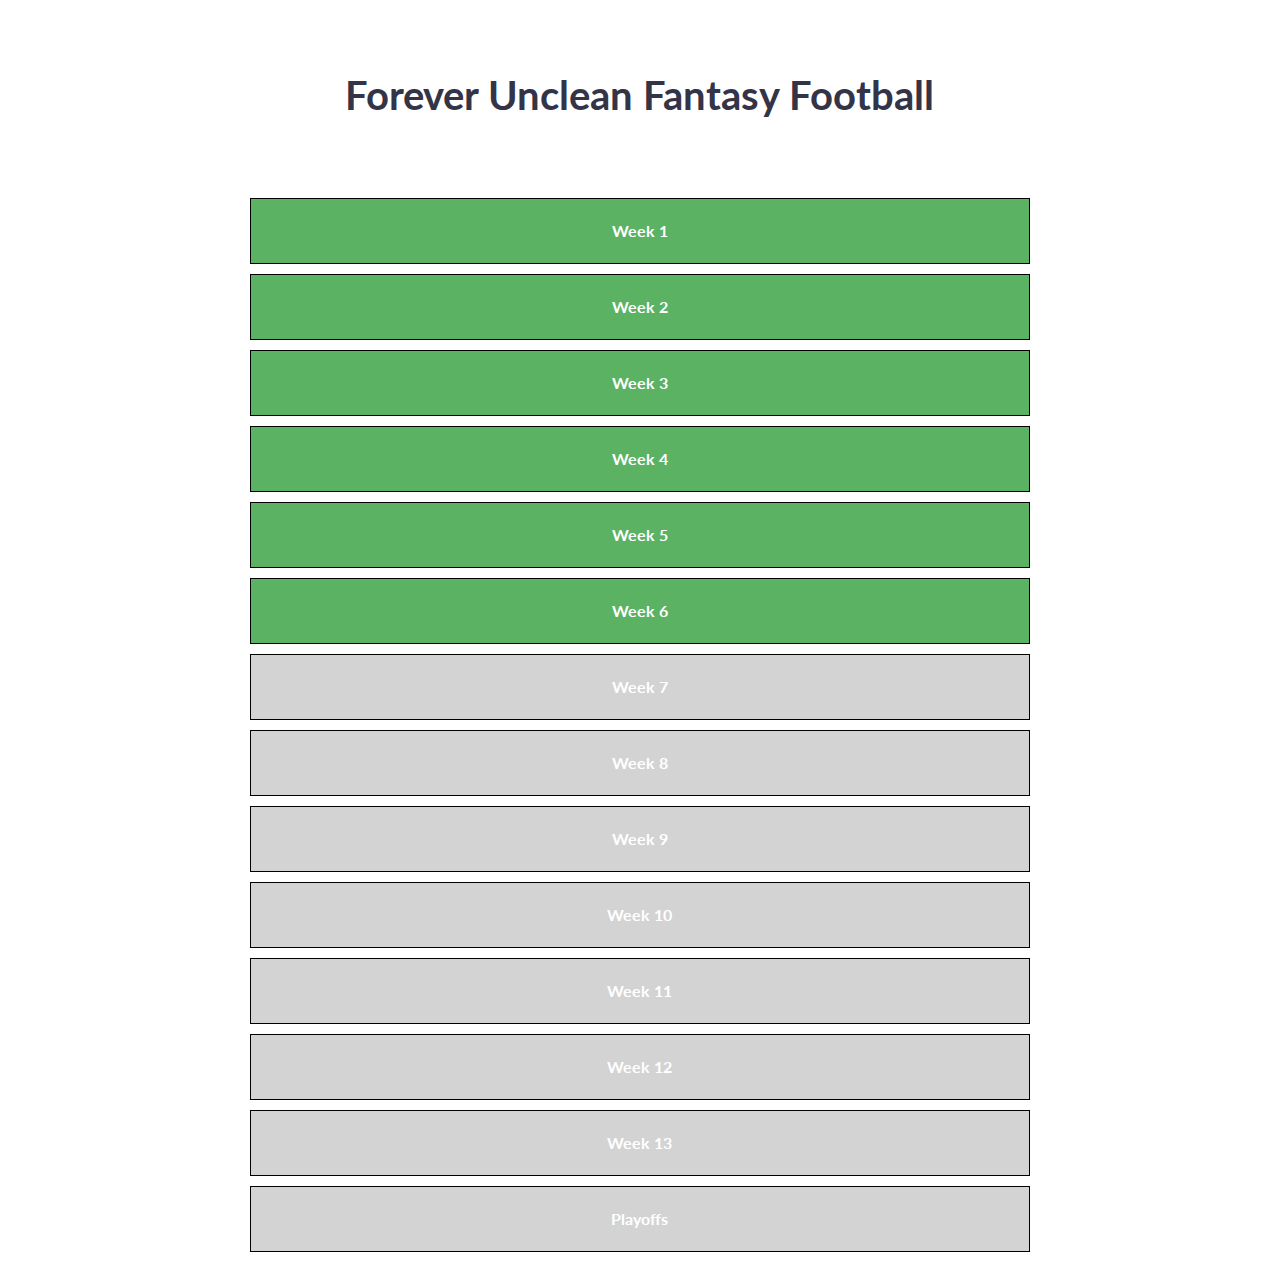
<file: index.html>
<!DOCTYPE html>
<html>
<head>
  <meta charset="utf-8">
  <title>Forever Unclean Fantasy Football</title>
  <link rel="stylesheet" type="text/css" href="css/normalize.css">
  <link rel="stylesheet" type="text/css" href="css/styles.css">
  <link rel="stylesheet" type="text/css" href="css/simple-grid.css">
  <!-- Font Awesome -->
  <link rel="stylesheet" type="text/css" href="https://maxcdn.bootstrapcdn.com/font-awesome/4.7.0/css/font-awesome.min.css">
</head>
<body>
  <!-- Banner Section -->
  <div class="container">
    <div class="row">
      <div class="col-12 center">
        <h1>Forever Unclean Fantasy Football</h1>
      </div>

    </div>

  </div>

  <div class="container">
    <div class="row">
      <div class="col-12 center">
        <a href="./week-1.html">
        <div class="week-row center active">

          <div class="week" id="week-1">
            Week 1
          </div>

        </div>
          </a>

        <!-- Week 2 -->
        <a href="./week-2.html">
        <div class="week-row center active">
          <div class="week" id="week-2">
            Week 2
          </div>
        </div>
        </a>

        <!-- Week 3 -->
        <a href="./week-3.html">
        <div class="week-row center active">
          <div class="week" id="week-3">
            Week 3
          </div>
        </div>
        </a>


        <!-- Week 4 -->
        <a href="./week-4.html">
        <div class="week-row center active">
          <div class="week" id="week-4">
            Week 4
          </div>
        </div>
        </a>

        <!-- Week 5 -->
        <a href="./week-5.html">
        <div class="week-row center active">
          <div class="week" id="week-5">
            Week 5
          </div>
        </div>
        </a>

        <!-- Week 6 -->
        <a href="./week-6.html">
        <div class="week-row center active">
          <div class="week " id="week-6">
            Week 6
          </div>
        </div>
        </a>

        <!-- Week 7 -->
        <div class="week-row center">
          <div class="week" id="week-7">
            Week 7
          </div>
        </div>

        <!-- Week 8 -->
        <div class="week-row center">
          <div class="week" id="week-8">
            Week 8
          </div>
        </div>

        <!-- Week 9 -->
        <div class="week-row center">
          <div class="week" id="week-9">
            Week 9
          </div>
        </div>

        <!-- Week 10 -->
        <div class="week-row center">
          <div class="week" id="week-10">
            Week 10
          </div>
        </div>

        <!-- Week 11 -->
        <div class="week-row center">
          <div class="week" id="week-11">
            Week 11
          </div>
        </div>

        <!-- Week 12 -->
        <div class="week-row center">
          <div class="week" id="week-12">
            Week 12
          </div>
        </div>

        <!-- Week 13 -->
        <div class="week-row center">
          <div class="week" id="week-13">
            Week 13
          </div>
        </div>

        <!-- Playoffs -->
        <div class="week-row center">
          <div class="week" id="week-playoffs">
            Playoffs
          </div>
        </div>

      </div>
    </div>

  </div>





  <script
  src="https://code.jquery.com/jquery-3.2.1.min.js"
  integrity="sha256-hwg4gsxgFZhOsEEamdOYGBf13FyQuiTwlAQgxVSNgt4="
  crossorigin="anonymous"></script>
  <script src="js/script.js"></script>
</body>
</html>
</file>
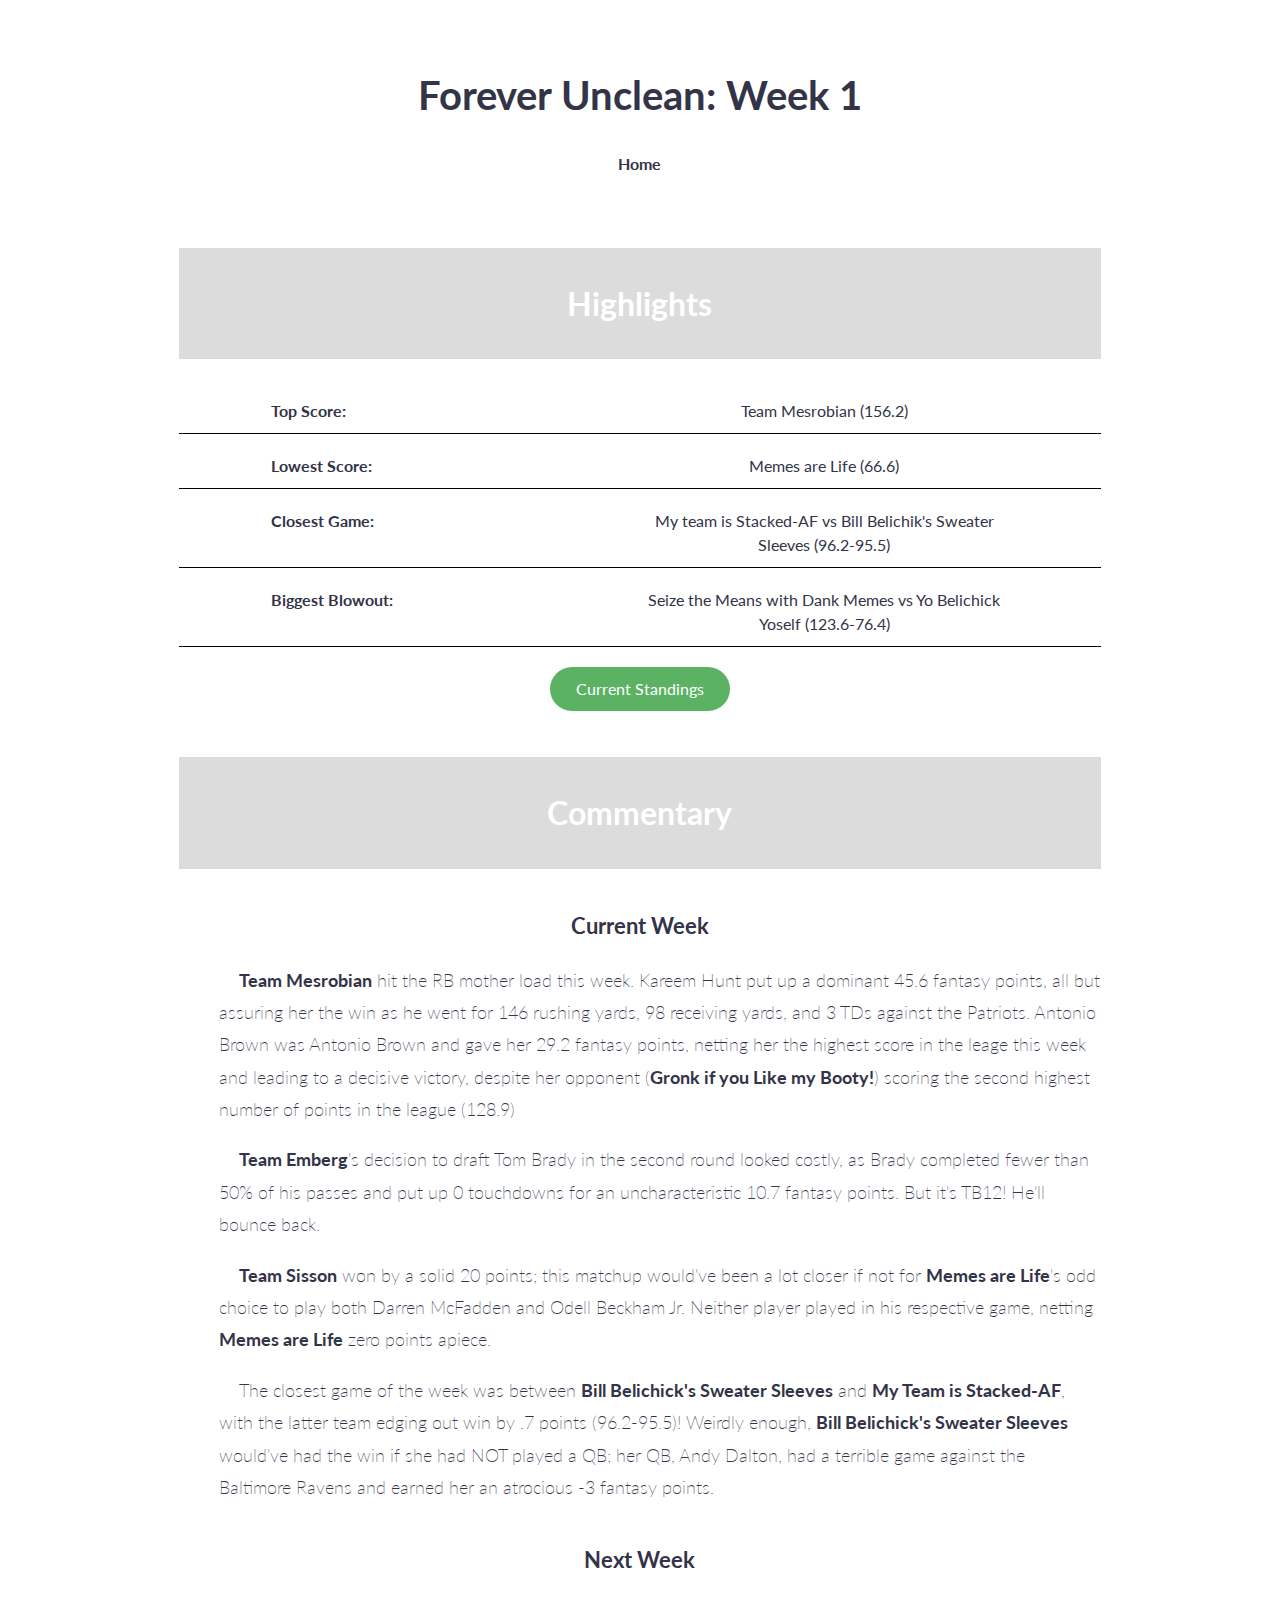
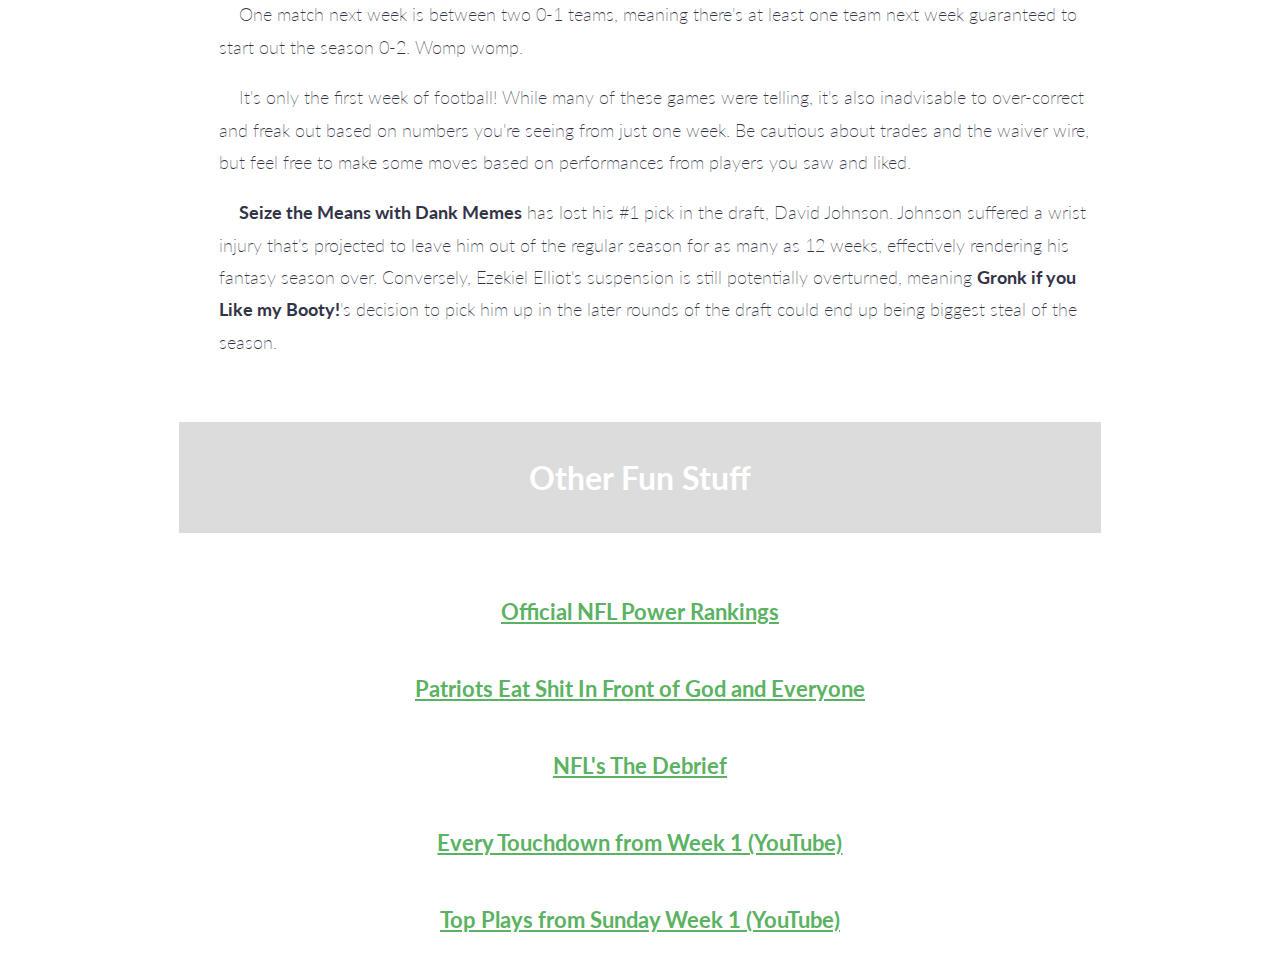
<file: week-1.html>
<!DOCTYPE html>
<html>
<head>
  <meta charset="utf-8">
  <title>Week 1</title>
  <link rel="stylesheet" type="text/css" href="./css/normalize.css">
  <link rel="stylesheet" type="text/css" href="./css/styles.css">
  <link rel="stylesheet" type="text/css" href="./css/simple-grid.css">
  <link rel="stylesheet" href="http://code.ionicframework.com/ionicons/2.0.1/css/ionicons.min.css">
  <!-- Font Awesome -->
  <link rel="stylesheet" type="text/css" href="https://maxcdn.bootstrapcdn.com/font-awesome/4.7.0/css/font-awesome.min.css">
</head>
<body>
  <!-- Banner Section -->
  <div class="container header">
    <div class="row">
      <div class="col-12 center">
        <h1>Forever Unclean: Week 1</h1>
        <h5><a href="./index.html">Home</a></h5>
      </div>
    </div>
  </div>

  <!-- Highlights -->
  <div class="container highlights" id="j-highlights">
    <div class="row">
      <div class="col-12 center">
        <div class="highlights-header">
          <h2>
            Highlights
          </h2>
        </div>
        <div class="highlights-row" id="j-highlights-row">
          <div class="top-score flex-row">
            <div class="table-label">
              Top Score:
            </div>
            <div class="table-copy">
              Team Mesrobian (156.2)
            </div>
          </div>
          <div class="lowest-score flex-row">
            <div class="table-label">
              Lowest Score:
            </div>
            <div class="table-copy">
              Memes are Life (66.6)
            </div>
          </div>
          <div class="closest-game flex-row">
            <div class="table-label">
              Closest Game:
            </div>
            <div class="table-copy">
              My team is Stacked-AF vs Bill Belichik's Sweater Sleeves (96.2-95.5)
            </div>
          </div>
          <div class="biggest-blowout flex-row">
            <div class="table-label">
              Biggest Blowout:
            </div>
            <div class="table-copy">
              Seize the Means with Dank Memes vs Yo Belichick Yoself (123.6-76.4)
            </div>
          </div>
          <div class="espn-standings center">
            <div class="standings-btn">
              <a target="_blank" href="http://games.espn.com/ffl/standings?leagueId=287614&seasonId=2017">
                Current Standings</a>
              </div>

            </div>

          </div>
        </div>
      </div>

    </div>
    <!-- End Highlights -->

    <!-- Thoughts and Commentary -->
    <div class="container commentary" id="j-commentary">
      <div class="row">
        <div class="col-12 center">
          <div class="commentary-header">
            <h2>
              Commentary
            </h2>
          </div>
          <div class="commentary-row" id="j-commentary-row">
            <div class="current-week">
              <h3>Current Week</h3>
              <ul>
                <li>
                  <p><i class="ion-ios-americanfootball"></i>
                    <span class="bold">Team Mesrobian</span> hit the RB mother load this week.
                    Kareem Hunt put up a dominant 45.6 fantasy points,
                    all but assuring her the win as he went for 146 rushing
                    yards, 98 receiving yards, and 3 TDs against the Patriots.
                    Antonio Brown was Antonio Brown and gave her 29.2
                    fantasy points, netting her the highest score in the leage
                    this week and leading to a decisive victory, despite her
                    opponent (<span class="bold">Gronk if you Like my Booty!</span>) scoring the second highest
                    number of points in the league (128.9)
                  </p>

                </li>
                <li>
                  <p><i class="ion-ios-americanfootball"></i>
                    <span class="bold">Team Emberg</span>'s decision to draft Tom Brady in the second round
                    looked costly, as Brady completed fewer than 50% of his passes
                    and put up 0 touchdowns for an uncharacteristic 10.7 fantasy points.
                    But it's TB12! He'll bounce back.
                  </p>
                </li>
                <li>
                  <p><i class="ion-ios-americanfootball"></i>
                    <span class="bold">Team Sisson</span> won by a solid 20 points; this matchup would've been
                    a lot closer if not for <span class="bold">Memes are Life</span>'s odd choice to play
                    both Darren McFadden and Odell Beckham Jr. Neither player played
                    in his respective game, netting <span class="bold">Memes are Life</span> zero points apiece.
                  </p>
                </li>
                <li>
                  <p><i class="ion-ios-americanfootball"></i>
                    The closest game of the week was between <span class="bold">Bill Belichick's Sweater
                    Sleeves</span> and <span class="bold">My Team is Stacked-AF</span>, with the latter team edging out <thead>
                      win by .7 points (96.2-95.5)! Weirdly enough, <span class="bold">Bill Belichick's
                      Sweater Sleeves</span> would've had the win if she had NOT played a QB;
                      her QB, Andy Dalton, had a terrible game against the Baltimore Ravens
                      and earned her an atrocious -3 fantasy points.

                  </p>
                </li>
              </ul>
            </div>
            <div class="next-week">
              <h3>
                Next Week
              </h3>
              <ul>
                <li>
                  <p><i class="ion-ios-americanfootball-outline"></i>
                    One match next week is between two 0-1 teams, meaning
                    there's at least one team next week guaranteed to start
                    out the season 0-2. Womp womp.
                  </p>
                </li>
                <li>
                  <p><i class="ion-ios-americanfootball-outline"></i>
                    It's only the first week of football! While many of these
                    games were telling, it's also inadvisable to over-correct
                    and freak out based on numbers you're seeing from just
                    one week. Be cautious about trades and the waiver wire,
                    but feel free to make some moves based on performances from
                    players you saw and liked.
                  </p>
                </li>
                <li>
                  <p><i class="ion-ios-americanfootball-outline"></i>
                    <span class="bold">Seize the Means with Dank Memes</span> has
                    lost his #1 pick in the draft, David Johnson. Johnson suffered
                    a wrist injury that's projected to leave him out of the regular
                    season for as many as 12 weeks, effectively rendering his fantasy
                    season over. Conversely, Ezekiel Elliot's suspension is still
                    potentially overturned, meaning <span class="bold">Gronk if you Like my Booty!</span>'s
                    decision to pick him up in the later rounds of the draft could end up being <thead>
                    biggest steal of the season.
                    </thead>
                  </p>
                </li>
              </ul>
            </div>

          </div>
        </div>
      </div>
    </div>

    <!-- End Thoughts/Commentary -->


    <!-- Other Resources -->
    <div class="container entertainment" id="j-entertainment">
      <div class="row">
        <div class="col-12 center">
          <div class="entertainment-header">
            <h2>
              Other Fun Stuff
            </h2>
          </div>
          <div class="entertainment-row" id="j-entertainment-row">
            <div class="entertainment-row-item">
              <a href="http://www.nfl.com/news/story/0ap3000000843960/article/nfl-power-rankings-week-2-packers-chiefs-take-top-two-slots">
                <h3>Official NFL Power Rankings</h3></a>
            </div>
            <div class="entertainment-row-item">
              <a href="http://deadspin.com/patriots-eat-shit-in-front-of-god-and-everyone-1802400651"><h3>
                Patriots Eat Shit In Front of God and Everyone
              </h3></a>

            </div>
            <div class="entertainment-row-item">
              <a href="http://www.nfl.com/news/story/0ap3000000843547/article/the-debrief-week-1-lowscoring-start-sign-of-defensive-trend">
                <h3>
                  NFL's The Debrief
                </h3>
              </a>
            </div>
            <div class="entertainment-row-item">
              <a href="https://www.youtube.com/watch?v=WBbqctWEFBU">
                <h3>
                  Every Touchdown from Week 1 (YouTube)
                </h3>
              </a>
            </div>
            <div class="entertainment-row-item">
              <a href="https://youtu.be/1Mu9ZnEkqqg">
                <h3>Top Plays from Sunday Week 1 (YouTube)</h3>
              </a>

            </div>
          </div>

        </div>
      </div>

    </div>
    <!-- End Other Resources -->



    <script
    src="https://code.jquery.com/jquery-3.2.1.min.js"
    integrity="sha256-hwg4gsxgFZhOsEEamdOYGBf13FyQuiTwlAQgxVSNgt4="
    crossorigin="anonymous"></script>
    <script src="./js/script.js"></script>
  </body>
  </html>
</file>
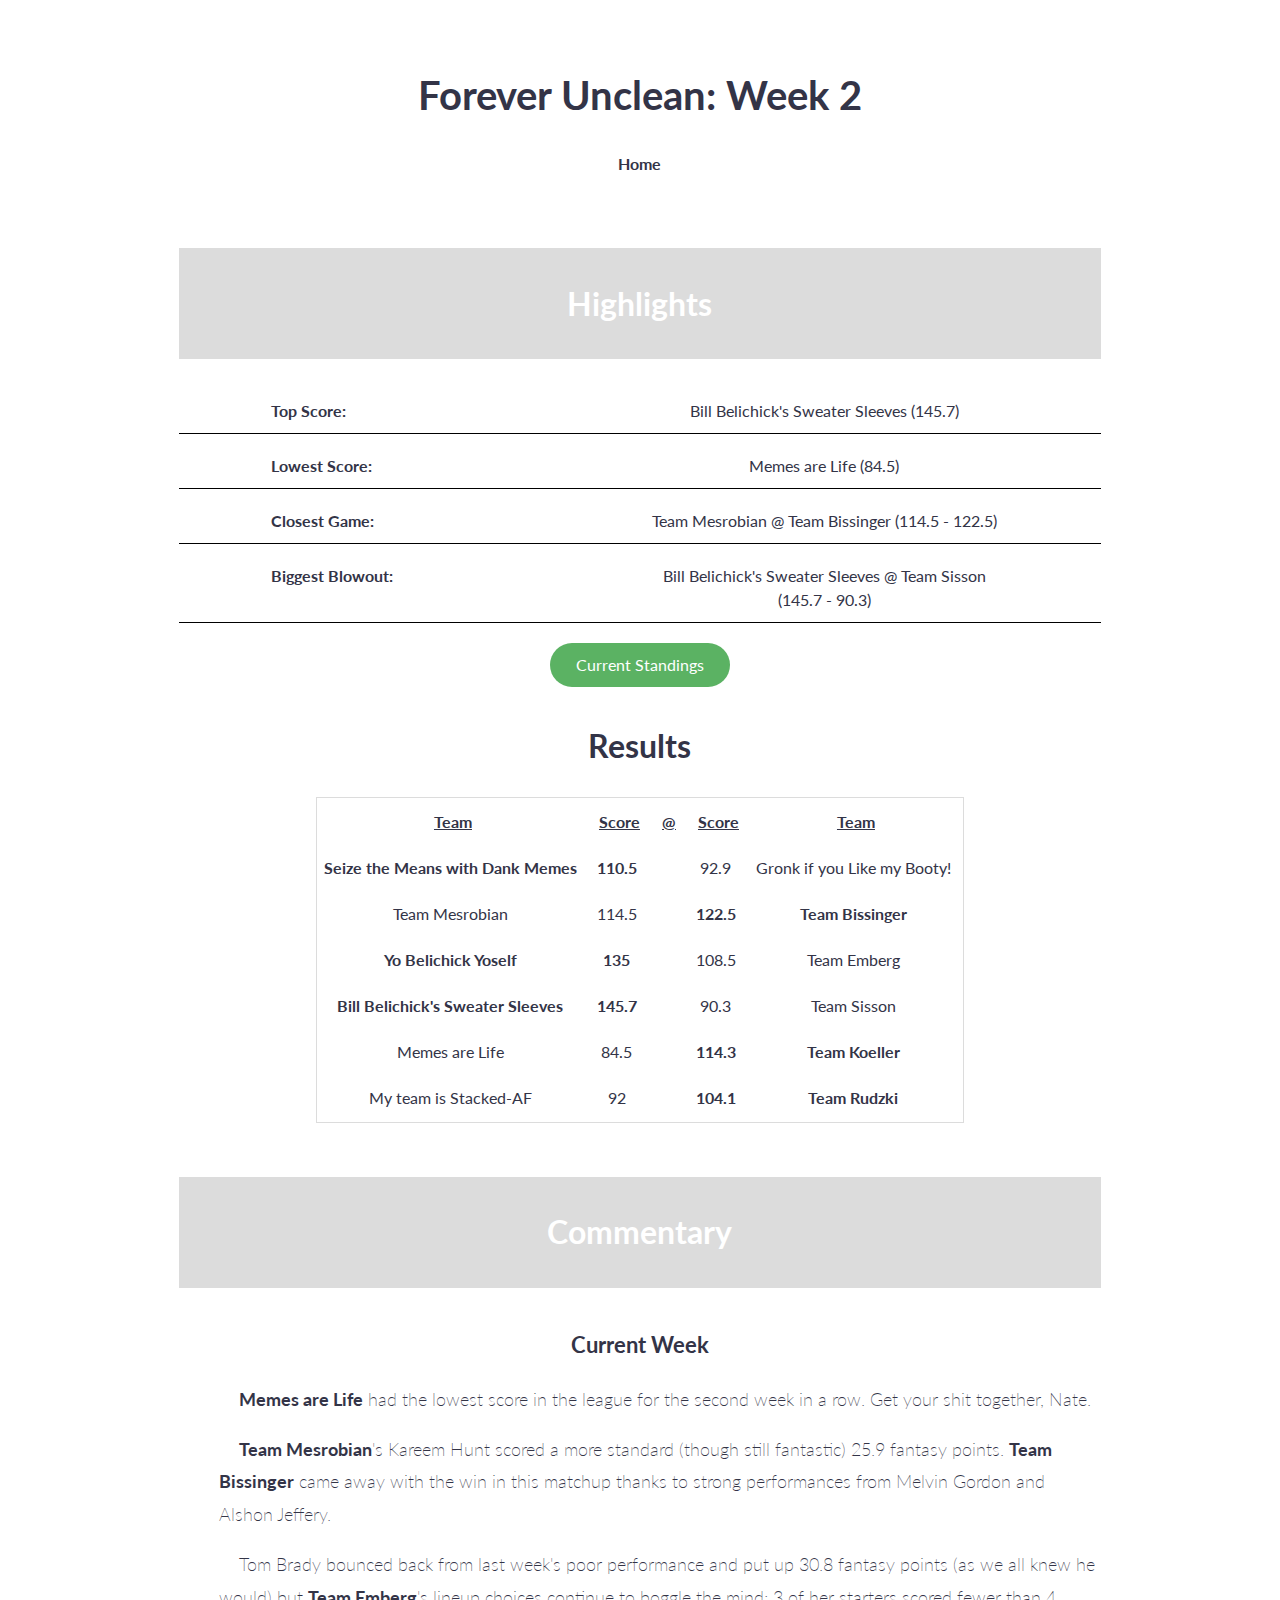
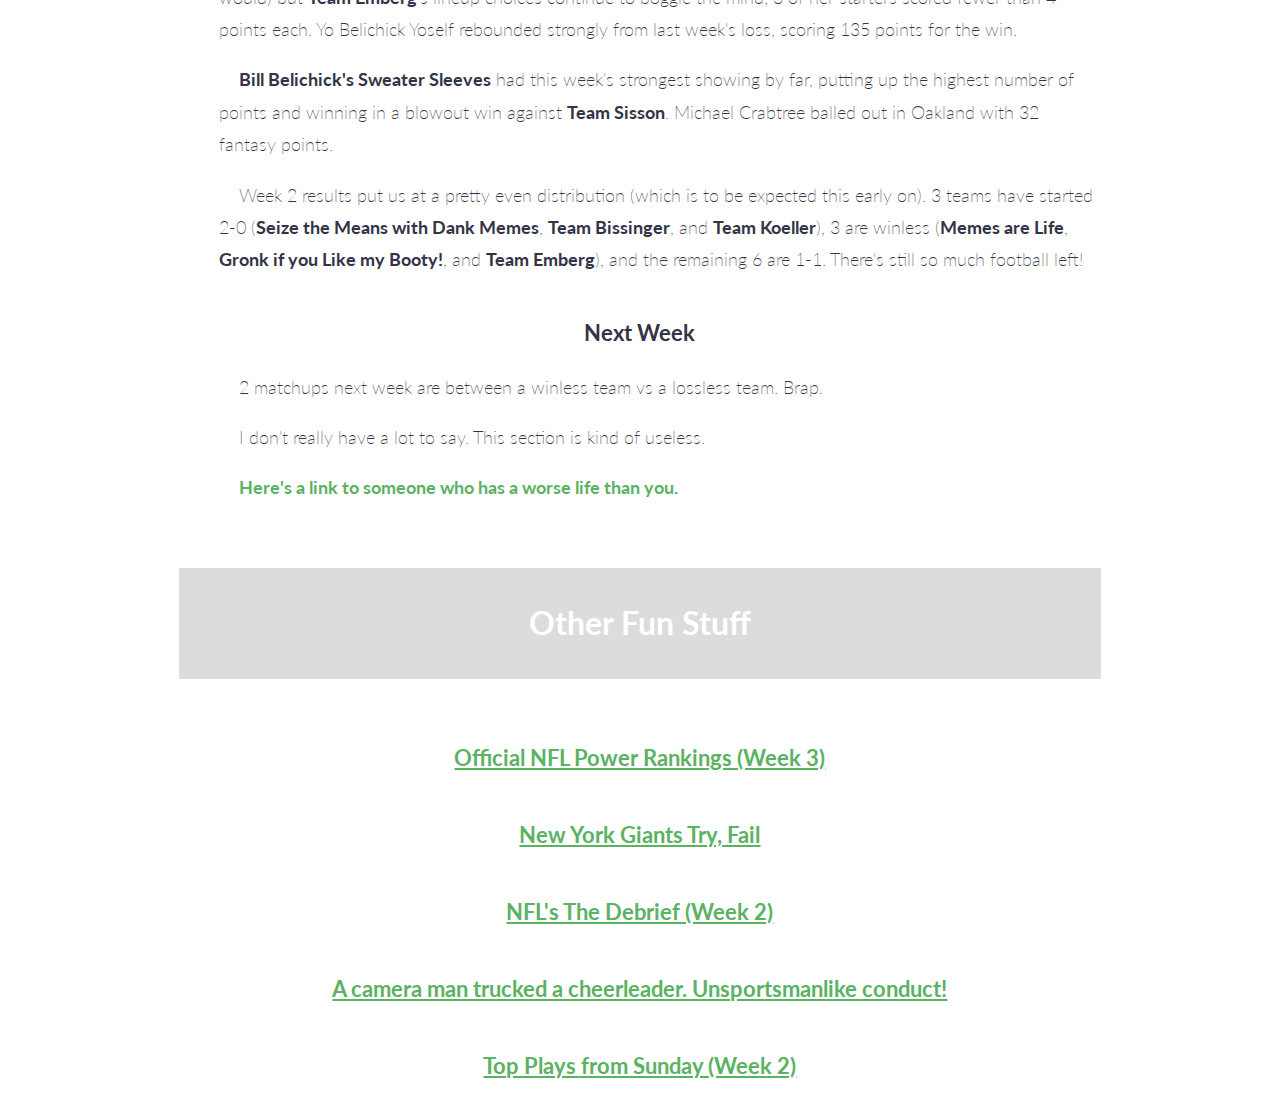
<file: week-2.html>
<!DOCTYPE html>
<html>
<head>
  <meta charset="utf-8">
  <title>Week 2</title>
  <link rel="stylesheet" type="text/css" href="./css/normalize.css">
  <link rel="stylesheet" type="text/css" href="./css/styles.css">
  <link rel="stylesheet" type="text/css" href="./css/simple-grid.css">
  <link rel="stylesheet" href="http://code.ionicframework.com/ionicons/2.0.1/css/ionicons.min.css">
  <!-- Font Awesome -->
  <link rel="stylesheet" type="text/css" href="https://maxcdn.bootstrapcdn.com/font-awesome/4.7.0/css/font-awesome.min.css">
</head>
<body>
  <!-- Banner Section -->
  <div class="container header">
    <div class="row">
      <div class="col-12 center">
        <h1>Forever Unclean: Week 2</h1>
        <h5><a href="./index.html">Home</a></h5>
      </div>
    </div>
  </div>

  <!-- Highlights -->
  <div class="container highlights" id="j-highlights">
    <div class="row">
      <div class="col-12 center">
        <div class="highlights-header">
          <h2>
            Highlights
          </h2>
        </div>
        <div class="highlights-row" id="j-highlights-row">
          <div class="top-score flex-row">
            <div class="table-label">
              Top Score:
            </div>
            <div class="table-copy">
              Bill Belichick's Sweater Sleeves (145.7)
            </div>
          </div>
          <div class="lowest-score flex-row">
            <div class="table-label">
              Lowest Score:
            </div>
            <div class="table-copy">
              Memes are Life (84.5)
            </div>
          </div>
          <div class="closest-game flex-row">
            <div class="table-label">
              Closest Game:
            </div>
            <div class="table-copy">
              Team Mesrobian @ Team Bissinger (114.5 - 122.5)
            </div>
          </div>
          <div class="biggest-blowout flex-row">
            <div class="table-label">
              Biggest Blowout:
            </div>
            <div class="table-copy">
              Bill Belichick's Sweater Sleeves @ Team Sisson (145.7 - 90.3)
            </div>
          </div>
          <div class="espn-standings center">
            <div class="standings-btn">
              <a target="_blank" href="http://games.espn.com/ffl/standings?leagueId=287614&seasonId=2017">
                Current Standings
              </a>
            </div>

          </div>


          <!-- Start Table-->
          <div class="row center">
            <div class="col-12">
              <h2>Results</h2>
              <table class="results-tbl">
                <thead>
                  <th>Team</th>
                  <th>Score</th>
                  <th>@</th>
                  <th>Score</th>
                  <th>Team</th>
                </thead>
                <tr>
                  <td><span class="bold">Seize the Means with Dank Memes</span></td>
                  <td><span class="bold">110.5</span></td>
                  <td></td>
                  <td>92.9</td>
                  <td>Gronk if you Like my Booty!</td>
                </tr>
                <tr>
                  <td>Team Mesrobian</td>
                  <td>114.5</td>
                  <td></td>
                  <td><span class="bold">122.5</span></td>
                  <td><span class="bold">Team Bissinger</span></td>
                </tr>
                <tr>
                  <td><span class="bold">Yo Belichick Yoself</span></td>
                  <td><span class="bold">135</span></td>
                  <td></td>
                  <td>108.5</td>
                  <td>Team Emberg</td>
                </tr>
                <tr>
                  <td><span class="bold">Bill Belichick's Sweater Sleeves</span></td>
                  <td><span class="bold">145.7</span></td>
                  <td></td>
                  <td>90.3</td>
                  <td>Team Sisson</td>
                </tr>
                <tr>
                  <td>Memes are Life</td>
                  <td>84.5</td>
                  <td></td>
                  <td><span class="bold">114.3</span></td>
                  <td><span class="bold">Team Koeller</span></td>
                </tr>
                <tr>
                  <td>My team is Stacked-AF</td>
                  <td>92</td>
                  <td></td>
                  <td><span class="bold">104.1</span></td>
                  <td><span class="bold">Team Rudzki</span></td>
                </tr>
              </table>
            </div>

          </div>

          </div>
        </div>
      </div>


    </div>
    <!-- End Highlights -->

    <!-- Thoughts and Commentary -->
    <div class="container commentary" id="j-commentary">
      <div class="row">
        <div class="col-12 center">
          <div class="commentary-header">
            <h2>
              Commentary
            </h2>
          </div>
          <div class="commentary-row" id="j-commentary-row">
            <div class="current-week">
              <h3>Current Week</h3>
              <ul>
                <li>
                  <p><i class="ion-ios-americanfootball"></i>
                    <span class="bold">Memes are Life</span> had the lowest score in the league for the second week in a row.
                    Get your shit together, Nate.
                  </p>

                </li>
                <li>
                  <p><i class="ion-ios-americanfootball"></i>
                    <span class="bold">Team Mesrobian</span>'s Kareem Hunt scored a more standard (though still fantastic)
                    25.9 fantasy points. <span class="bold">Team Bissinger</span> came away with the win in this matchup
                    thanks to strong performances from Melvin Gordon and Alshon Jeffery.
                  </p>
                </li>
                <li>
                  <p><i class="ion-ios-americanfootball"></i>
                    Tom Brady bounced back from last week's poor performance and put up 30.8 fantasy points (as we all knew he would)
                    but <span class="bold">Team Emberg</span>'s lineup choices continue to boggle the mind; 3 of her starters scored
                    fewer than 4 points each. <span>Yo Belichick Yoself</span> rebounded strongly from last week's loss, scoring
                    135 points for the win.
                  </p>
                </li>
                <li>
                  <p><i class="ion-ios-americanfootball"></i>
                    <span class="bold">Bill Belichick's Sweater Sleeves</span> had this week's strongest showing by far, putting up the
                      highest number of points and winning in a blowout win against <span class="bold">Team Sisson</span>. Michael Crabtree balled
                      out in Oakland with 32 fantasy points.


                        </p>
                      </li>
                      <li>
                        <p><i class="ion-ios-americanfootball"></i>
                          Week 2 results put us at a pretty even distribution (which is to be expected this early on). 3 teams have started
                          2-0 (<span class="bold">Seize the Means with Dank Memes</span>, <span class="bold">Team Bissinger</span>,
                          and <span class="bold">Team Koeller</span>), 3 are winless (<span class="bold">Memes are Life</span>,
                          <span class="bold">Gronk if you Like my Booty!</span>, and <span class="bold">Team Emberg</span>), and the remaining
                          6 are 1-1. There's still so much football left!
                              </p>
                            </li>
                    </ul>
                  </div>
                  <div class="next-week">
                    <h3>
                      Next Week
                    </h3>
                    <ul>
                      <li>
                        <p><i class="ion-ios-americanfootball-outline"></i>
                          2 matchups next week are between a winless team vs a lossless team. Brap.
                        </p>
                      </li>
                      <li>
                        <p><i class="ion-ios-americanfootball-outline"></i>
                          I don't really have a lot to say. This section is kind of useless.
                        </p>
                      </li>
                      <li>
                        <p><i class="ion-ios-americanfootball-outline"></i>
                          <a href="https://i.imgur.com/N8rU7gH.gifv" class="decorated-link">
                            Here's a link to someone who has a worse life than you.</a>
                        </p>
                      </li>
                    </ul>
                  </div>

                </div>
              </div>
            </div>
          </div>

          <!-- End Thoughts/Commentary -->


          <!-- Other Resources -->
          <div class="container entertainment" id="j-entertainment">
            <div class="row">
              <div class="col-12 center">
                <div class="entertainment-header">
                  <h2>
                    Other Fun Stuff
                  </h2>
                </div>
                <div class="entertainment-row" id="j-entertainment-row">
                  <div class="entertainment-row-item">
                    <a href="http://www.nfl.com/news/story/0ap3000000847983/article/nfl-power-rankings-week-3-kansas-city-chiefs-hit-no-1-spot">
                      <h3>Official NFL Power Rankings (Week 3)</h3></a>
                    </div>
                    <div class="entertainment-row-item">
                      <a href="http://deadspin.com/new-york-giants-try-fail-1818532355"><h3>
                        New York Giants Try, Fail
                      </h3></a>

                    </div>
                    <div class="entertainment-row-item">
                      <a href="http://www.nfl.com/news/story/0ap3000000847899/printable/the-debrief-week-2-soaring-afc-west-is-2017s-division-to-beat">
                        <h3>
                          NFL's The Debrief (Week 2)
                        </h3>
                      </a>
                    </div>
                    <div class="entertainment-row-item">
                      <a href="http://deadspin.com/look-out-1818491037">
                        <h3>
                          A camera man trucked a cheerleader. Unsportsmanlike conduct!
                        </h3>
                      </a>
                    </div>
                    <div class="entertainment-row-item">
                      <a href="https://www.youtube.com/watch?v=hDn90GHEwo4">
                        <h3>Top Plays from Sunday (Week 2)</h3>
                      </a>

                    </div>
                  </div>

                </div>
              </div>

            </div>
            <!-- End Other Resources -->



            <script
            src="https://code.jquery.com/jquery-3.2.1.min.js"
            integrity="sha256-hwg4gsxgFZhOsEEamdOYGBf13FyQuiTwlAQgxVSNgt4="
            crossorigin="anonymous"></script>
            <script src="./js/script.js"></script>
          </body>
          </html>
</file>
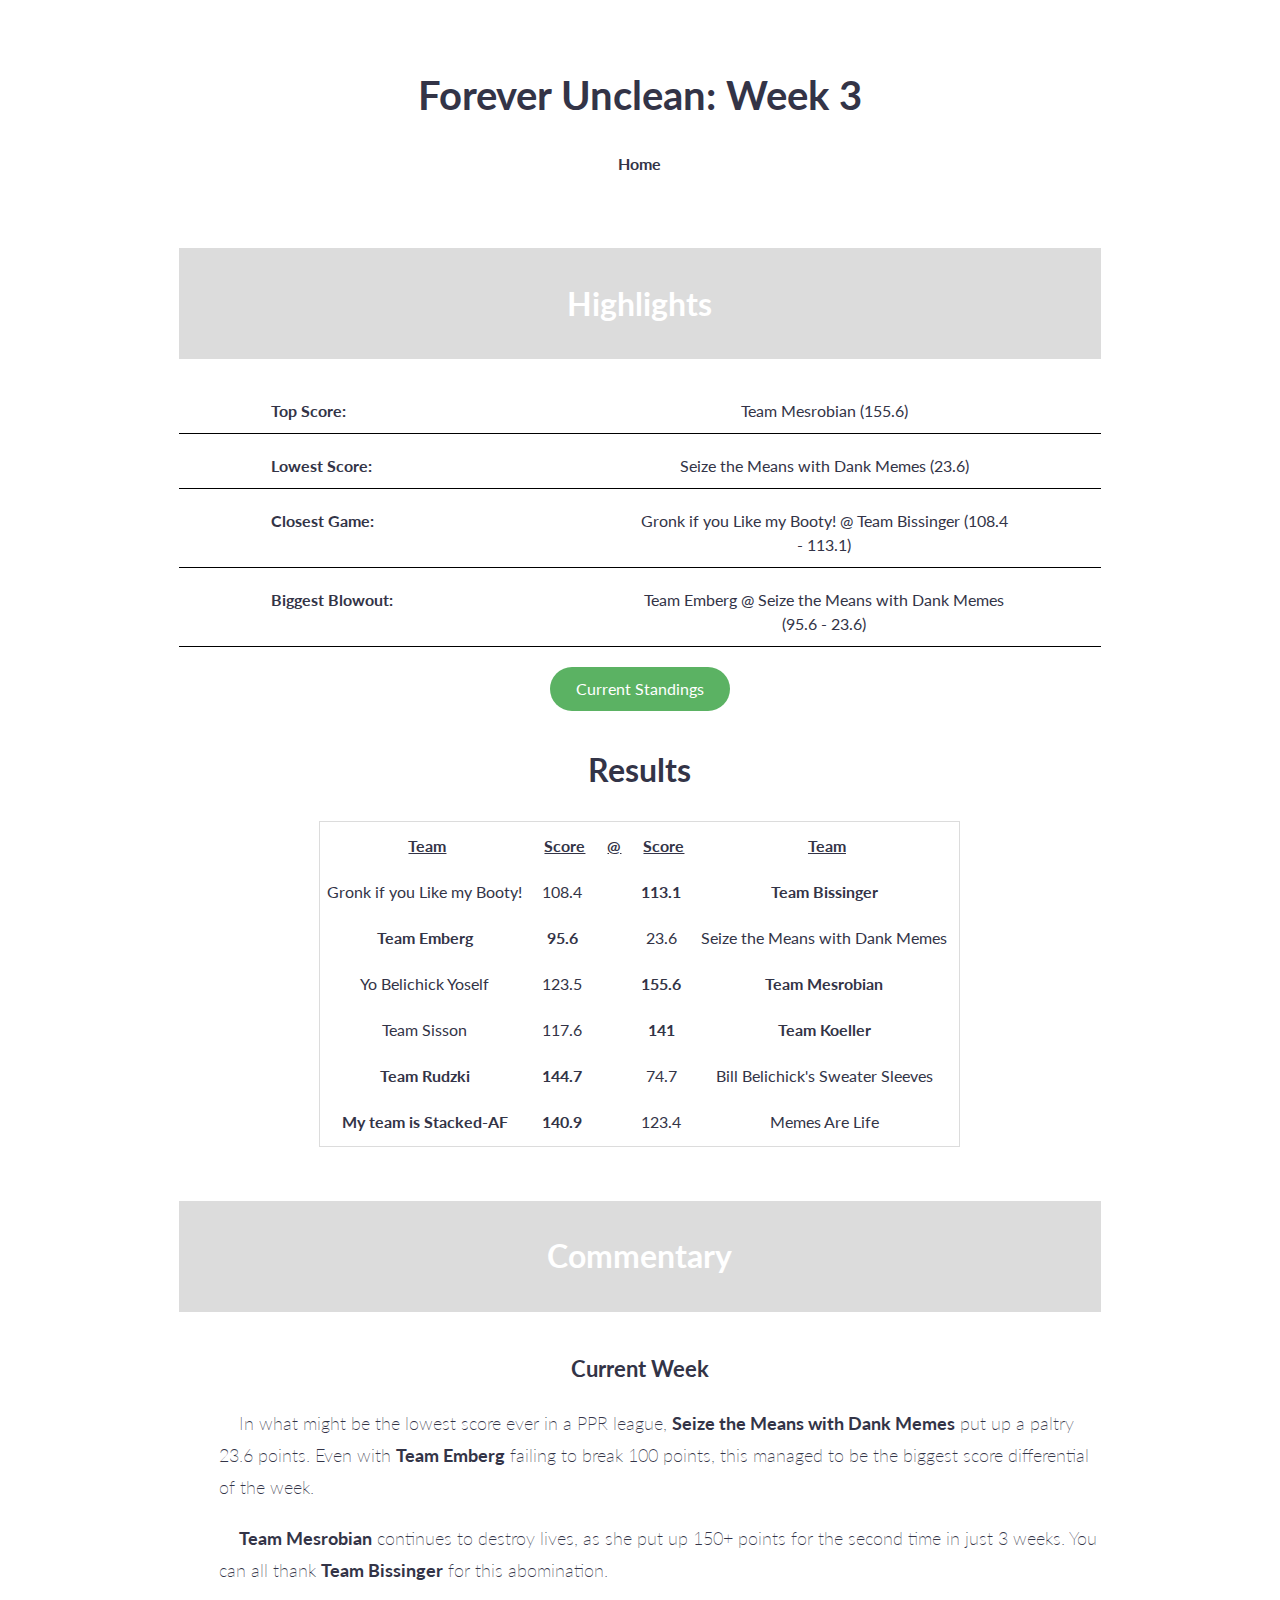
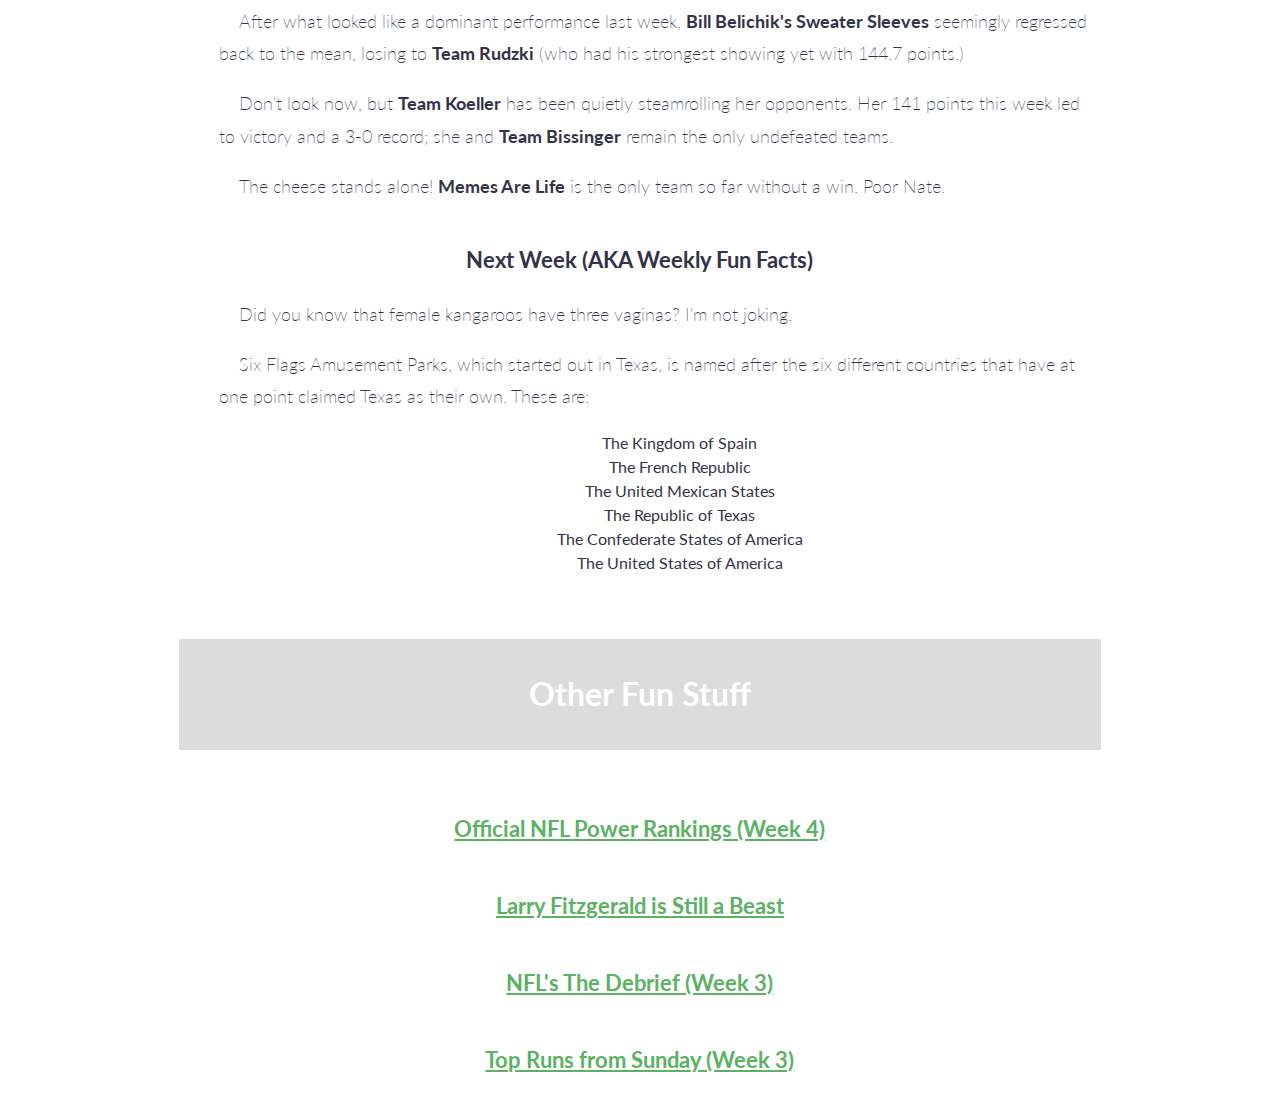
<file: week-3.html>
<!DOCTYPE html>
<html>
<head>
  <meta charset="utf-8">
  <title>Week 3</title>
  <link rel="stylesheet" type="text/css" href="./css/normalize.css">
  <link rel="stylesheet" type="text/css" href="./css/styles.css">
  <link rel="stylesheet" type="text/css" href="./css/simple-grid.css">
  <link rel="stylesheet" href="http://code.ionicframework.com/ionicons/2.0.1/css/ionicons.min.css">
  <!-- Font Awesome -->
  <link rel="stylesheet" type="text/css" href="https://maxcdn.bootstrapcdn.com/font-awesome/4.7.0/css/font-awesome.min.css">
</head>


<body>
  <!-- Banner Section -->
  <div class="container header">
    <div class="row">
      <div class="col-12 center">
        <h1>Forever Unclean: Week 3</h1>
        <h5><a href="./index.html">Home</a></h5>
      </div>
    </div>
  </div>

  <!-- Highlights -->
  <div class="container highlights" id="j-highlights">
    <div class="row">
      <div class="col-12 center">
        <div class="highlights-header">
          <h2>
            Highlights
          </h2>
        </div>
        <div class="highlights-row" id="j-highlights-row">
          <div class="top-score flex-row">
            <div class="table-label">
              Top Score:
            </div>
            <div class="table-copy">
             Team Mesrobian (155.6)
            </div>
          </div>
          <div class="lowest-score flex-row">
            <div class="table-label">
              Lowest Score:
            </div>
            <div class="table-copy">
              Seize the Means with Dank Memes (23.6)
            </div>
          </div>
          <div class="closest-game flex-row">
            <div class="table-label">
              Closest Game:
            </div>
            <div class="table-copy">
              Gronk if you Like my Booty! @ Team Bissinger (108.4 - 113.1)
            </div>
          </div>
          <div class="biggest-blowout flex-row">
            <div class="table-label">
              Biggest Blowout:
            </div>
            <div class="table-copy">
              Team Emberg @ Seize the Means with Dank Memes (95.6 - 23.6)
            </div>
          </div>
          <div class="espn-standings center">
            <div class="standings-btn">
              <a target="_blank" href="http://games.espn.com/ffl/standings?leagueId=287614&seasonId=2017">
                Current Standings
              </a>
            </div>

          </div>


          <!-- Start Table-->
          <div class="row center">
            <div class="col-12">
              <h2>Results</h2>
              <table class="results-tbl">
                <thead>
                  <th>Team</th>
                  <th>Score</th>
                  <th>@</th>
                  <th>Score</th>
                  <th>Team</th>
                </thead>
                <tr>
                  <td>Gronk if you Like my Booty!</td>
                  <td>108.4</span></td>
                  <td></td>
                  <td><span class="bold">113.1</span></td>
                  <td><span class="bold">Team Bissinger</span></td>
                </tr>
                <tr>
                  <td><span class="bold">Team Emberg</span></td>
                  <td><span class="bold">95.6</span></td>
                  <td></td>
                  <td>23.6</span></td>
                  <td>Seize the Means with Dank Memes</td>
                </tr>
                <tr>
                  <td>Yo Belichick Yoself</span></td>
                  <td>123.5</td>
                  <td></td>
                  <td><span class="bold">155.6</span></td>
                  <td><span class="bold">Team Mesrobian</span></td>
                </tr>
                <tr>
                  <td>Team Sisson</span></td>
                  <td>117.6</td>
                  <td></td>
                  <td><span class="bold">141</td>
                  <td><span class="bold">Team Koeller</td>
                </tr>
                <tr>
                  <td><span class="bold">Team Rudzki</span></td>
                  <td><span class="bold">144.7</span></td>
                  <td></td>
                  <td>74.7</td>
                  <td>Bill Belichick's Sweater Sleeves</td>
                </tr>
                <tr>
                  <td><span class="bold">My team is Stacked-AF</span></td>
                  <td><span class="bold">140.9</span></td>
                  <td></td>
                  <td>123.4</td>
                  <td>Memes Are Life</td>
                </tr>
              </table>
            </div>

          </div>

          </div>
        </div>
      </div>


    </div>
    <!-- End Highlights -->

    <!-- Thoughts and Commentary -->
    <div class="container commentary" id="j-commentary">
      <div class="row">
        <div class="col-12 center">
          <div class="commentary-header">
            <h2>
              Commentary
            </h2>
          </div>
          <div class="commentary-row" id="j-commentary-row">
            <div class="current-week">
              <h3>Current Week</h3>
              <ul>
                <li>
                  <p><i class="ion-ios-americanfootball"></i>In what might be the lowest score ever in a PPR league,
                    <span class="bold">Seize the Means with Dank Memes</span> put up a paltry 23.6 points. Even with <span class="bold">Team Emberg</span> failing to break 100 points, this managed to be the biggest score differential of the week.
                  </p>

                </li>
                <li>
                  <p><i class="ion-ios-americanfootball"></i>
                    <span class="bold">Team Mesrobian</span> continues to destroy lives, as she put up 150+ points for the second time in just 3 weeks. You can all thank <span class="bold">Team Bissinger</span> for this abomination.
                  </p>
                </li>
                <li>
                  <p><i class="ion-ios-americanfootball"></i>
                   After what looked like a dominant performance last week, <span class="bold">Bill Belichik's Sweater Sleeves</span> seemingly regressed back to the mean, losing to <span class="bold">Team Rudzki</span> (who had his strongest showing yet with 144.7 points.)
                  </p>
                </li>
                <li>
                  <p><i class="ion-ios-americanfootball"></i>Don't look now, but <span class="bold">Team Koeller</span> has been quietly steamrolling her opponents. Her 141 points this week led to victory and a 3-0 record; she and  <span class="bold">Team Bissinger</span> remain the only undefeated teams.


                        </p>
                      </li>
                      <li>
                        <p><i class="ion-ios-americanfootball"></i>
                          The cheese stands alone! <span class="bold">Memes Are Life</span> is the only team so far without a win. Poor Nate.
                              </p>
                            </li>
                    </ul>
                  </div>
                  <div class="next-week">
                    <h3>
                      Next Week (AKA Weekly Fun Facts)
                    </h3>
                    <ul>
                      <li>
                        <p><i class="ion-ios-americanfootball-outline"></i>
                          Did you know that female kangaroos have three vaginas? <a href="http://blogs.discovermagazine.com/notrocketscience/2012/04/17/kangaroos-have-three-vaginas/#.WcrGl9OGMk9"> I'm not joking.</a>
                        </p>
                      </li>
                      <li>
                        <p><i class="ion-ios-americanfootball-outline"></i>
                          Six Flags Amusement Parks, which started out in Texas, is named after the six different countries that have at one point claimed Texas as their own. These are:
                            <ul>
                              <li>The Kingdom of Spain</li>
                              <li>The French Republic</li>
                              <li>The United Mexican States</li>
                              <li>The Republic of Texas</li>
                              <li>The Confederate States of America</li>
                              <li>The United States of America</li>
                            </ul>
                        </p>
                      </li>
                      
                    </ul>
                  </div>

                </div>
              </div>
            </div>
          </div>

          <!-- End Thoughts/Commentary -->


          <!-- Other Resources -->
          <div class="container entertainment" id="j-entertainment">
            <div class="row">
              <div class="col-12 center">
                <div class="entertainment-header">
                  <h2>
                    Other Fun Stuff
                  </h2>
                </div>
                <div class="entertainment-row" id="j-entertainment-row">
                  <div class="entertainment-row-item">
                    <a href="http://www.nfl.com/news/story/0ap3000000851973/article/nfl-power-rankings-week-4-titans-hit-top-five-steelers-plunge">
                      <h3>Official NFL Power Rankings (Week 4)</h3></a>
                    </div>
                    <div class="entertainment-row-item">
                      <a href="http://deadspin.com/larry-fitzgerald-still-kicks-ass-1818810969"><h3>
                       Larry Fitzgerald is Still a Beast
                      </h3></a>

                    </div>
                    <div class="entertainment-row-item">
                      <a href="http://www.nfl.com/news/story/0ap3000000851843/article/the-debrief-week-3-winners-and-losers">
                        <h3>
                          NFL's The Debrief (Week 3)
                        </h3>
                      </a>
                    </div>
                    
                    <div class="entertainment-row-item">
                      <a href="https://www.youtube.com/watch?v=61l3OYD6mgM">
                        <h3>Top Runs from Sunday (Week 3)</h3>
                      </a>

                    </div>
                  </div>

                </div>
              </div>

            </div>
            <!-- End Other Resources -->



            <script
            src="https://code.jquery.com/jquery-3.2.1.min.js"
            integrity="sha256-hwg4gsxgFZhOsEEamdOYGBf13FyQuiTwlAQgxVSNgt4="
            crossorigin="anonymous"></script>
            <script src="./js/script.js"></script>
          </body>
          </html>
</file>
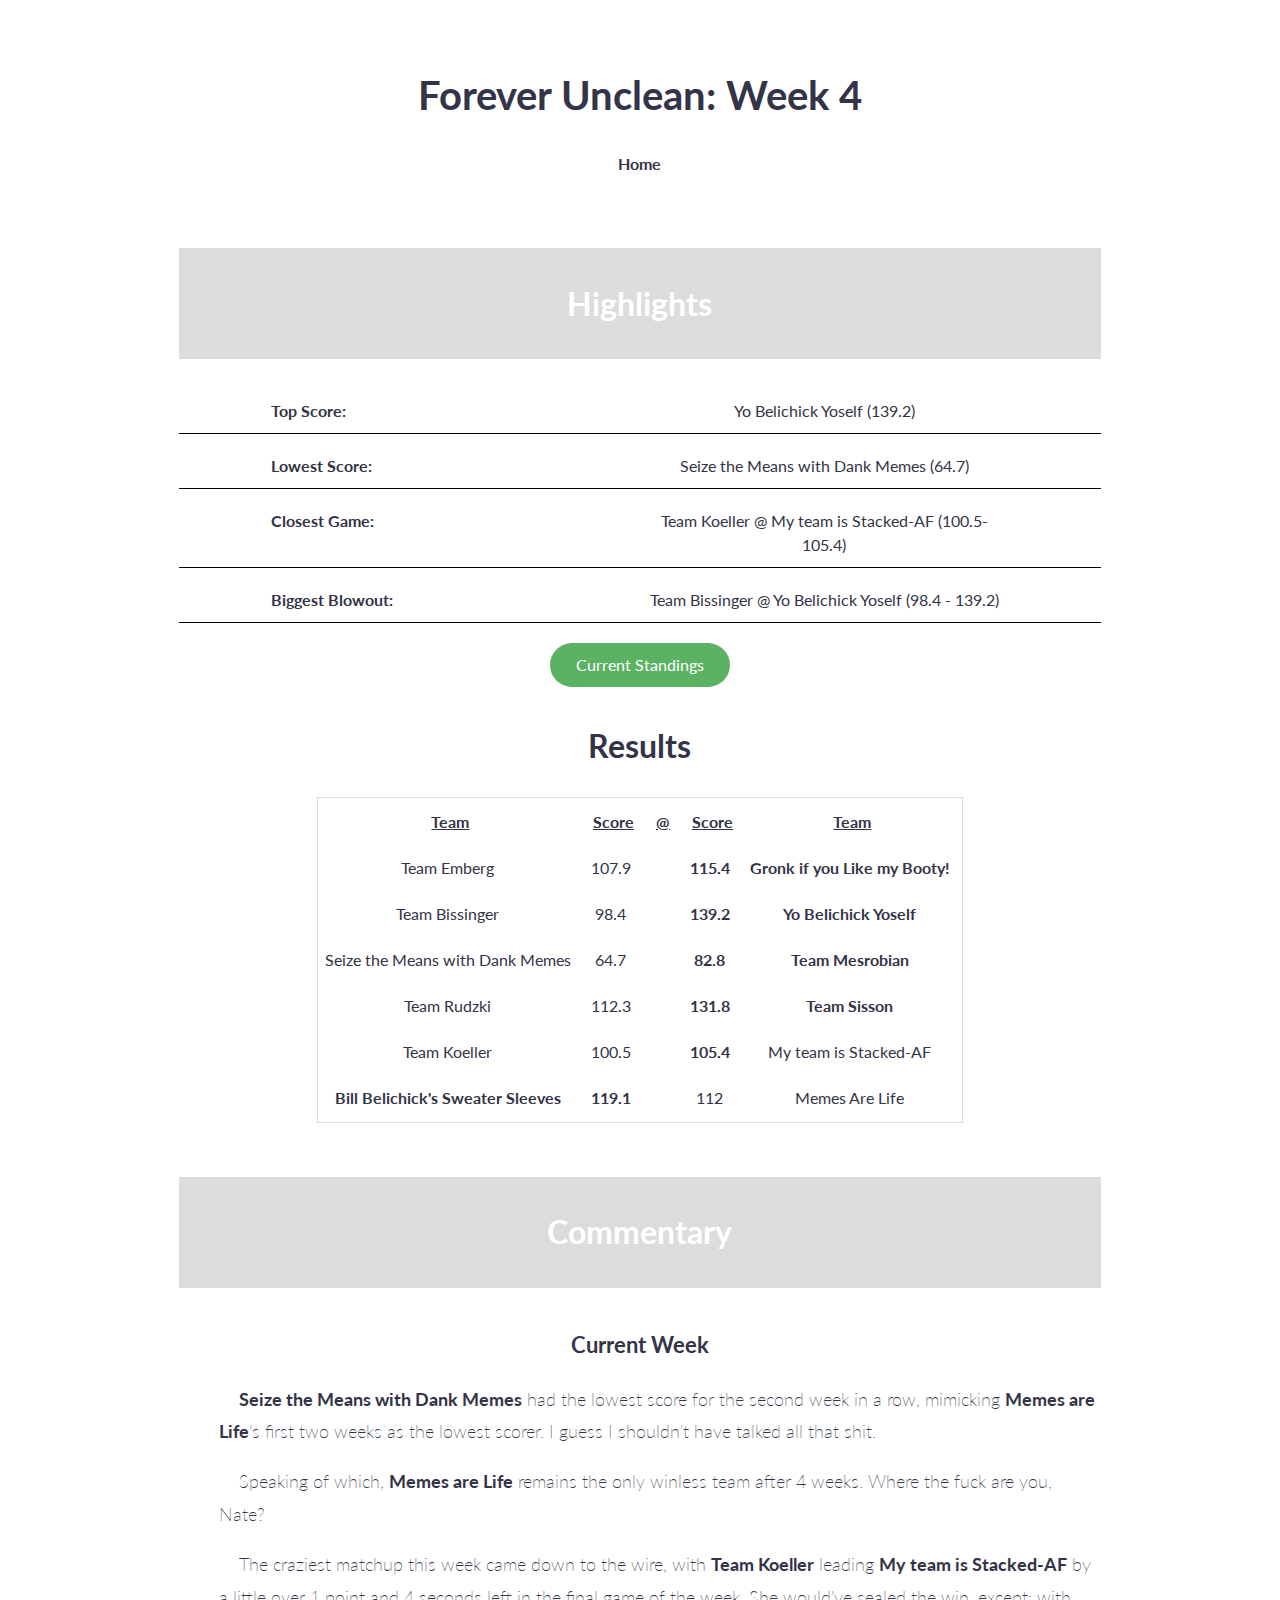
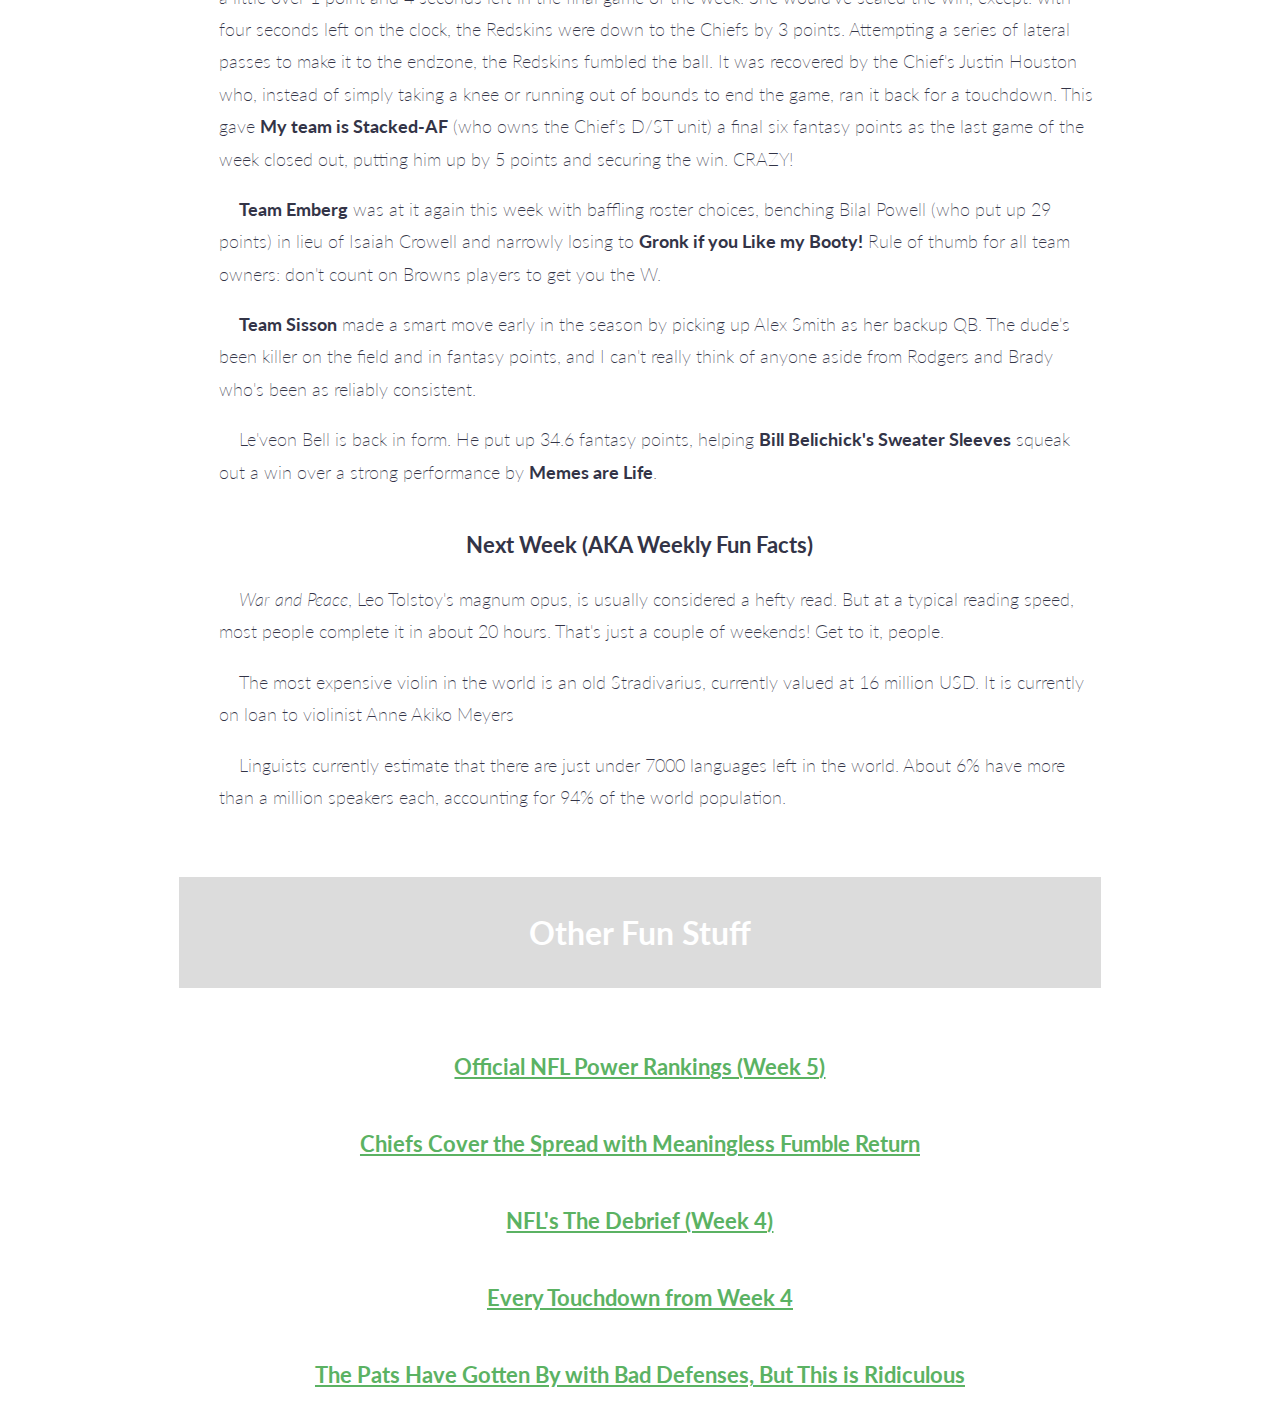
<file: week-4.html>
<!DOCTYPE html>
  <html>
  <head>
    <meta charset="utf-8">
    <title>Week 4</title>
    <link rel="stylesheet" type="text/css" href="./css/normalize.css">
    <link rel="stylesheet" type="text/css" href="./css/styles.css">
    <link rel="stylesheet" type="text/css" href="./css/simple-grid.css">
    <link rel="stylesheet" href="http://code.ionicframework.com/ionicons/2.0.1/css/ionicons.min.css">
    <!-- Font Awesome -->
    <link rel="stylesheet" type="text/css" href="https://maxcdn.bootstrapcdn.com/font-awesome/4.7.0/css/font-awesome.min.css">
  </head>


  <body>
    <!-- Banner Section -->
    <div class="container header">
      <div class="row">
        <div class="col-12 center">
          <h1>Forever Unclean: Week 4</h1>
          <h5><a href="./index.html">Home</a></h5>
        </div>
      </div>
    </div>

    <!-- Highlights -->
    <div class="container highlights" id="j-highlights">
      <div class="row">
        <div class="col-12 center">
          <div class="highlights-header">
            <h2>
              Highlights
            </h2>
          </div>
          <div class="highlights-row" id="j-highlights-row">
            <div class="top-score flex-row">
              <div class="table-label">
                Top Score:
              </div>
              <div class="table-copy">
               Yo Belichick Yoself (139.2)
              </div>
            </div>
            <div class="lowest-score flex-row">
              <div class="table-label">
                Lowest Score:
              </div>
              <div class="table-copy">
                Seize the Means with Dank Memes (64.7)
              </div>
            </div>
            <div class="closest-game flex-row">
              <div class="table-label">
                Closest Game:
              </div>
              <div class="table-copy">
                Team Koeller @ My team is Stacked-AF (100.5-105.4)
              </div>
            </div>
            <div class="biggest-blowout flex-row">
              <div class="table-label">
                Biggest Blowout:
              </div>
              <div class="table-copy">
                Team Bissinger @ Yo Belichick Yoself (98.4 - 139.2)
              </div>
            </div>
            <div class="espn-standings center">
              <div class="standings-btn">
                <a target="_blank" href="http://games.espn.com/ffl/standings?leagueId=287614&seasonId=2017">
                  Current Standings
                </a>
              </div>

            </div>


            <!-- Start Table-->
            <div class="row center">
              <div class="col-12">
                <h2>Results</h2>
                <table class="results-tbl">
                  <thead>
                    <th>Team</th>
                    <th>Score</th>
                    <th>@</th>
                    <th>Score</th>
                    <th>Team</th>
                  </thead>
                  <tr>
                    <td>Team Emberg</td>
                    <td>107.9</td>
                    <td></td>
                    <td><span class="bold">115.4</span></td>
                    <td><span class="bold">Gronk if you Like my Booty!</span></td>
                  </tr>
                  <tr>
                    <td>Team Bissinger</td>
                    <td>98.4</td>
                    <td></td>
                    <td><span class="bold">139.2</span></td>
                    <td><span class="bold">Yo Belichick Yoself</span></td>
                  </tr>
                  <tr>
                    <td>Seize the Means with Dank Memes</td>
                    <td>64.7</td>
                    <td></td>
                    <td><span class="bold">82.8</span></td>
                    <td><span class="bold">Team Mesrobian</span></td>
                  </tr>
                  <tr>
                    <td>Team Rudzki</td>
                    <td>112.3</td>
                    <td></td>
                    <td><span class="bold">131.8</td>
                    <td><span class="bold">Team Sisson</td>
                  </tr>
                  <tr>
                    <td>Team Koeller</td>
                    <td>100.5</td>
                    <td></td>
                    <td><span class="bold">105.4</span></td>
                    <td>My team is Stacked-AF</td>
                  </tr>
                  <tr>
                    <td><span class="bold">Bill Belichick's Sweater Sleeves</span></td>
                    <td><span class="bold">119.1</span></td>
                    <td></td>
                    <td>112</td>
                    <td>Memes Are Life</td>
                  </tr>
                </table>
              </div>

            </div>

            </div>
          </div>
        </div>


      </div>
      <!-- End Highlights -->

      <!-- Thoughts and Commentary -->
      <div class="container commentary" id="j-commentary">
        <div class="row">
          <div class="col-12 center">
            <div class="commentary-header">
              <h2>
                Commentary
              </h2>
            </div>
            <div class="commentary-row" id="j-commentary-row">
              <div class="current-week">
                <h3>Current Week</h3>
                <ul>
                  <li>
                    <p><i class="ion-ios-americanfootball"></i>
                      <span class="bold">Seize the Means with Dank Memes</span> had the lowest score for the second week in a row, mimicking <span class="bold">Memes are Life</span>'s first two weeks as the lowest scorer.
                      I guess I shouldn't have talked all that shit.
                    </p>

                  </li>
                  <li>
                    <p><i class="ion-ios-americanfootball"></i>Speaking of which, <span class="bold">Memes are Life</span> remains the only winless team after 4 weeks. Where the fuck are you, Nate?
                    </p>
                  </li>
                  <li>
                    <p><i class="ion-ios-americanfootball"></i>
                     The craziest matchup this week came down to the wire, with <span class="bold">Team Koeller</span> leading <span class="bold">My team is Stacked-AF</span> by a little over 1 point and 4 seconds left in the final game of the week.
                     She would've sealed the win, except: with four seconds left on the clock, the Redskins were down to the Chiefs by 3 points. Attempting a series of lateral passes to make it to the endzone, the Redskins
                     fumbled the ball. It was recovered by the Chief's Justin Houston who, instead of simply taking a knee or running out of bounds to end the game, ran it back for a touchdown. This gave <span class="bold">My team is Stacked-AF</span> (who owns the Chief's D/ST unit)
                     a final six fantasy points as the last game of the week closed out, putting him up by 5 points and securing the win. CRAZY!
                    </p>
                  </li>
                  <li>
                    <p><i class="ion-ios-americanfootball"></i><span class="bold">Team Emberg</span> was at it again this week with baffling roster choices, benching Bilal Powell (who put up 29 points) in lieu of Isaiah Crowell and narrowly losing to <span class="bold">Gronk if you Like my Booty!</span>
                      Rule of thumb for all team owners: don't count on Browns players to get you the W.
                          </p>
                        </li>
                        <li>
                          <p><i class="ion-ios-americanfootball"></i>
                           <span class="bold">Team Sisson</span> made a smart move early in the season by picking up Alex Smith as her backup QB. The dude's been killer on the field and in fantasy points, and I can't really think of anyone aside from Rodgers and Brady who's been
                           as reliably consistent.
                                </p>
                              </li>
                      <li>
                          <p><i class="ion-ios-americanfootball"></i>Le'veon Bell is back in form. He put up 34.6 fantasy points, helping <span class="bold">Bill Belichick's Sweater Sleeves</span> squeak out a win over a strong performance by <span class="bold">Memes are Life</span>.
                        </p>
                      </li>
                      </ul>
                    </div>
                    <div class="next-week">
                      <h3>
                        Next Week (AKA Weekly Fun Facts)
                      </h3>
                      <ul>
                        <li>
                          <p><i class="ion-ios-americanfootball-outline"></i>
                            <em>War and Peace</em>, Leo Tolstoy's magnum opus, is usually considered a hefty read. But at a typical reading speed, most people complete it in about 20 hours. That's just a couple of weekends! Get to it, people.
                          </p>
                        </li>
                        <li>
                          <p><i class="ion-ios-americanfootball-outline"></i>
                            The most expensive violin in the world is an old Stradivarius, currently valued at 16 million USD.
                            It is currently on loan to violinist <a href="https://en.wikipedia.org/wiki/Anne_Akiko_Meyers">Anne Akiko Meyers</a>
                          </p>
                        </li>
                        <li>
                          <p><i class="ion-ios-americanfootball-outline"></i>
                            Linguists currently estimate that there are just under 7000 languages left in the world. About 6% have more than a million speakers each, accounting for 94% of the world population.
                          </p>
                        </li>
                      </ul>
                    </div>

                  </div>
                </div>
              </div>
            </div>

            <!-- End Thoughts/Commentary -->


            <!-- Other Resources -->
            <div class="container entertainment" id="j-entertainment">
              <div class="row">
                <div class="col-12 center">
                  <div class="entertainment-header">
                    <h2>
                      Other Fun Stuff
                    </h2>
                  </div>
                  <div class="entertainment-row" id="j-entertainment-row">
                    <div class="entertainment-row-item">
                      <a href="http://www.nfl.com/news/story/0ap3000000855928/article/nfl-power-rankings-week-5-lions-eagles-soar-into-top-three">
                        <h3>Official NFL Power Rankings (Week 5)</h3></a>
                      </div>
                      <div class="entertainment-row-item">
                        <a href="https://deadspin.com/?startTime=1507042380385"><h3>
                         Chiefs Cover the Spread with Meaningless Fumble Return
                        </h3></a>

                      </div>
                      <div class="entertainment-row-item">
                        <a href="http://www.nfl.com/news/story/0ap3000000855697/article/the-debrief-week-4-handing-out-firstquarter-awards">
                          <h3>
                            NFL's The Debrief (Week 4)
                          </h3>
                        </a>
                      </div>

                      <div class="entertainment-row-item">
                        <a href="https://www.youtube.com/watch?v=WVPgZ8etOv8">
                          <h3>Every Touchdown from Week 4</h3>
                        </a>

                      </div>
                      <div class="entertainment-row-item">
                        <a href="https://fivethirtyeight.com/features/the-pats-have-gotten-by-with-bad-defenses-but-this-is-ridiculous/">
                          <h3>The Pats Have Gotten By with Bad Defenses, But This is Ridiculous</h3>
                        </a>

                      </div>
                    </div>

                  </div>
                </div>

              </div>
              <!-- End Other Resources -->



              <script
              src="https://code.jquery.com/jquery-3.2.1.min.js"
              integrity="sha256-hwg4gsxgFZhOsEEamdOYGBf13FyQuiTwlAQgxVSNgt4="
              crossorigin="anonymous"></script>
              <script src="./js/script.js"></script>
            </body>
            </html>
</file>
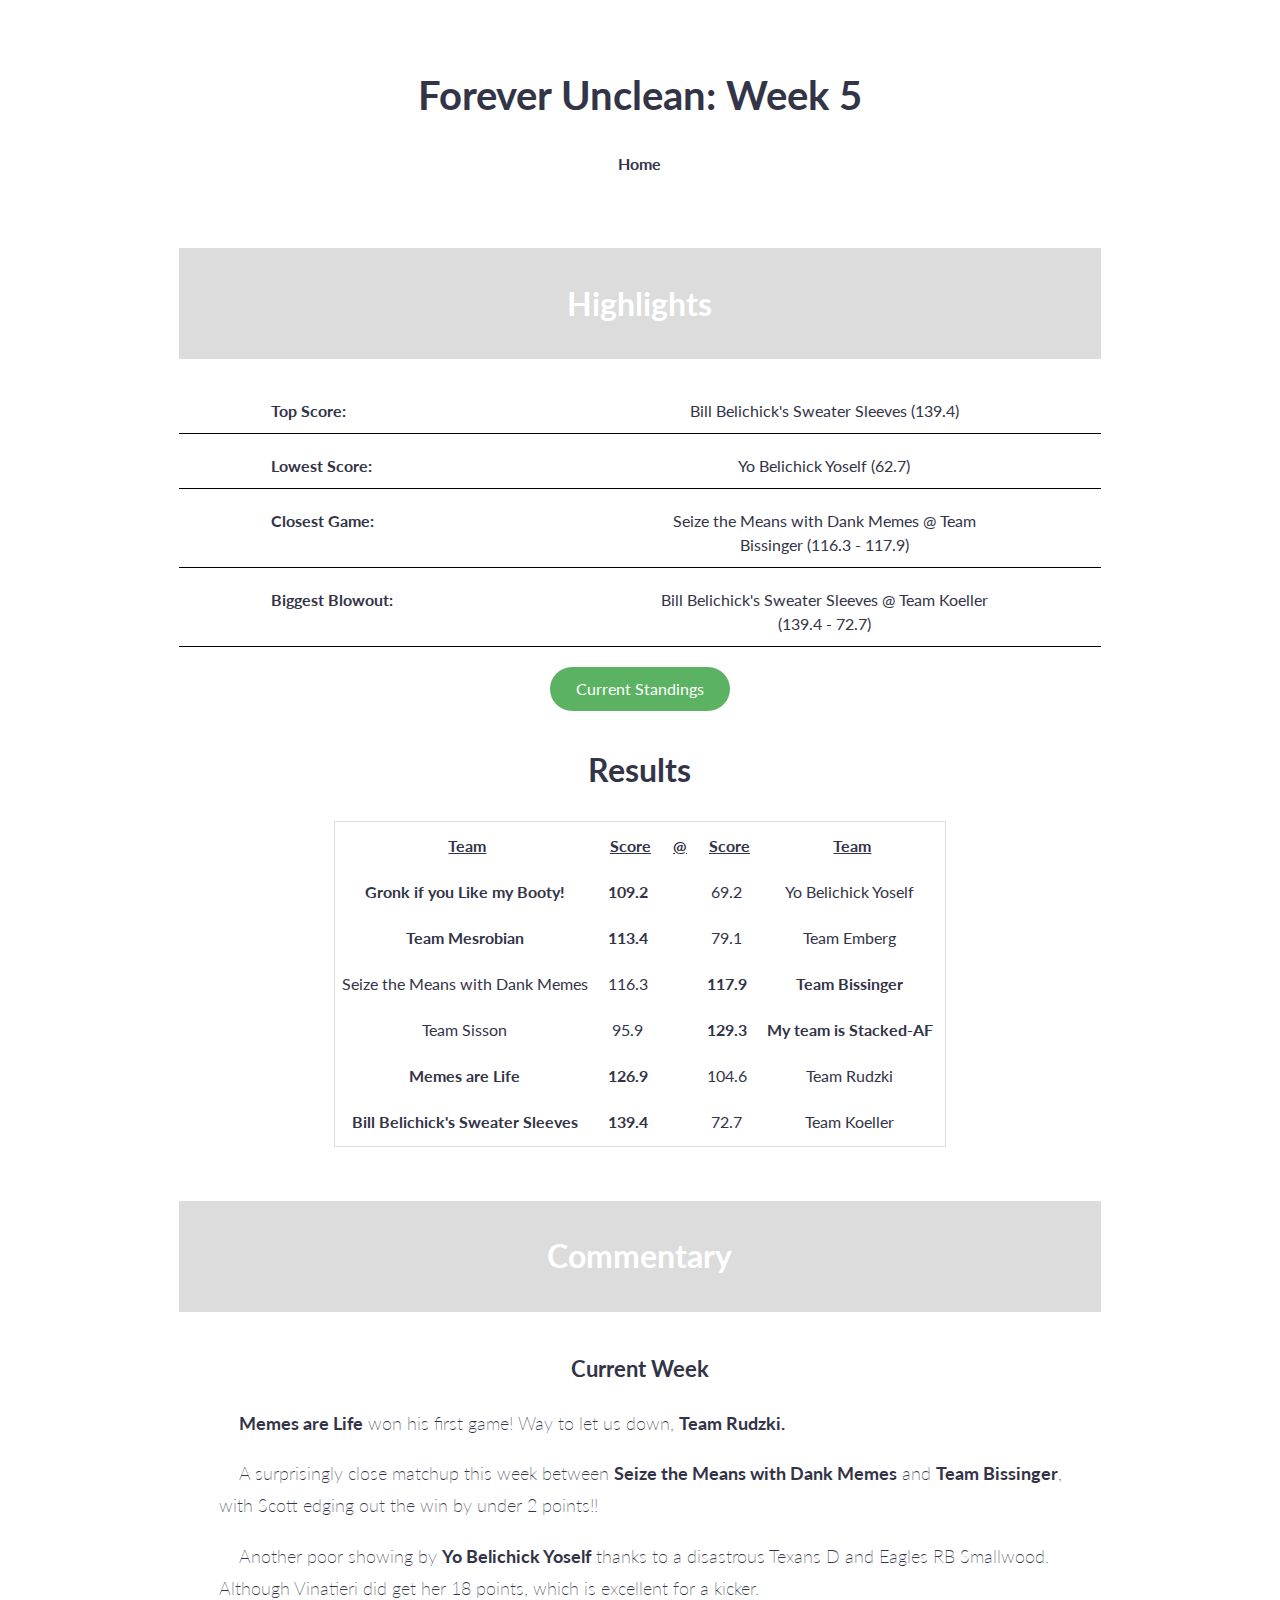
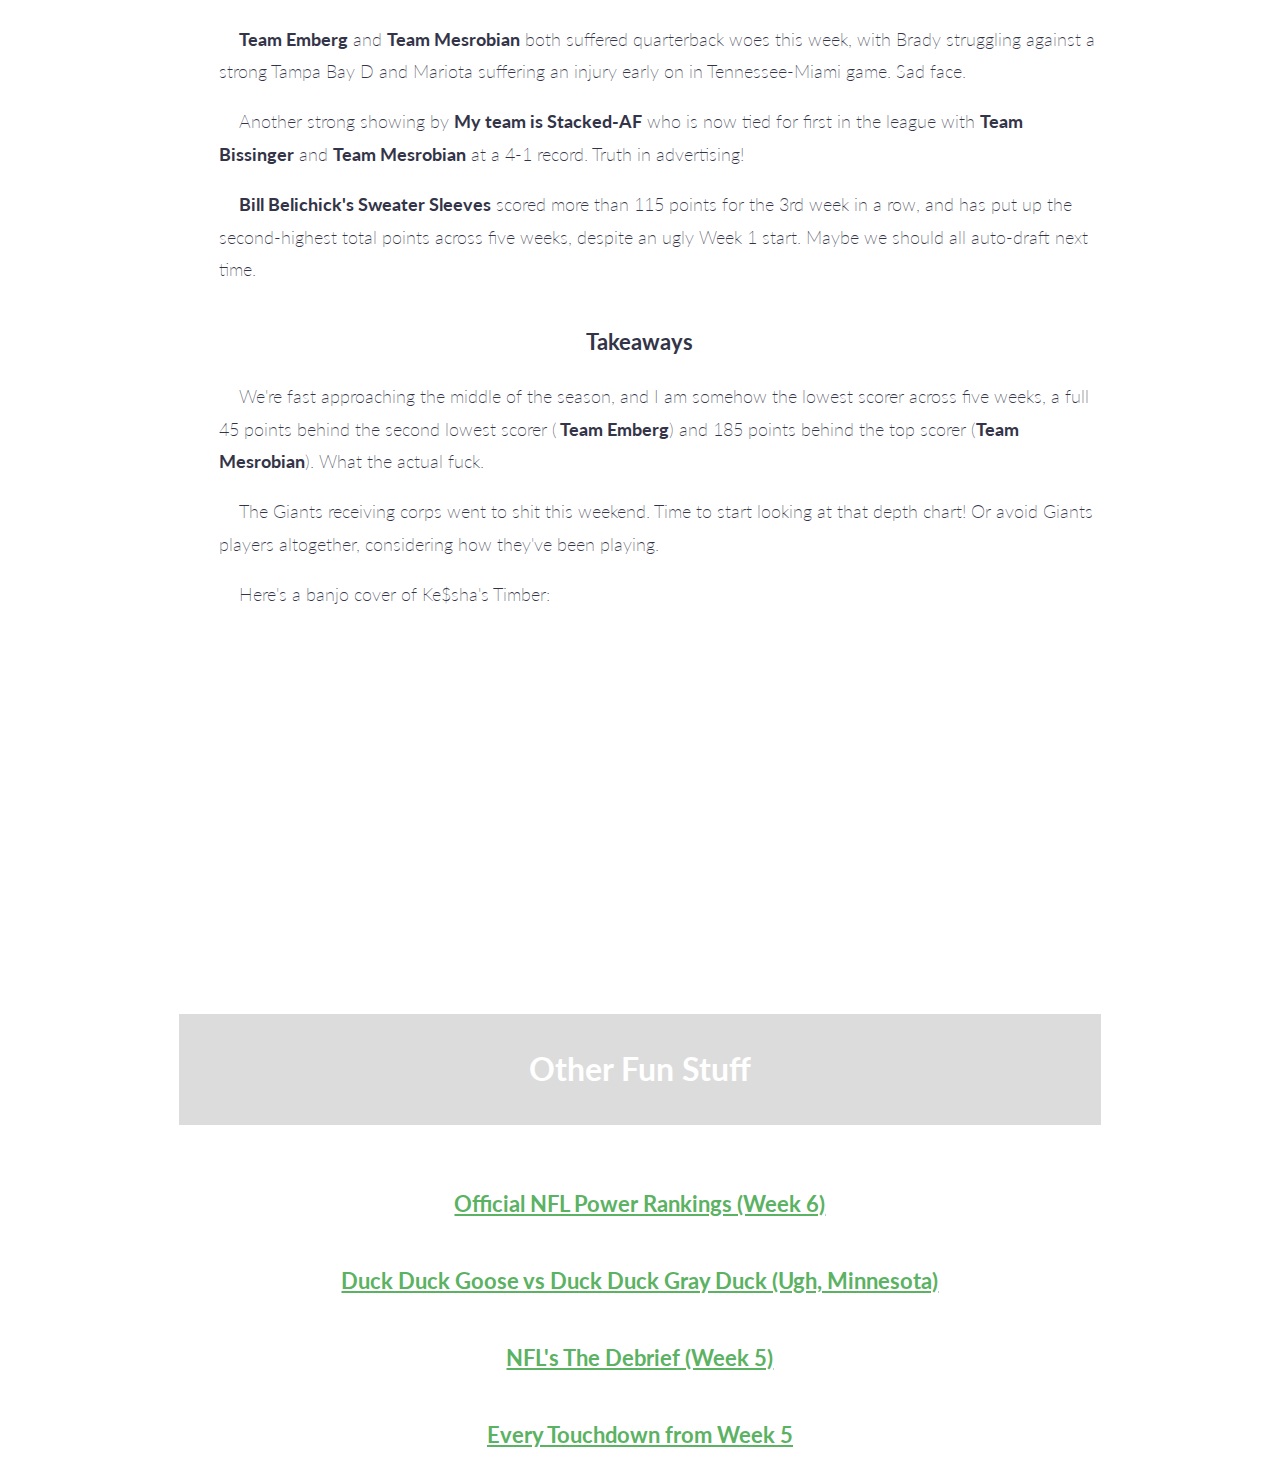
<file: week-5.html>
<!DOCTYPE html>
  <html>
  <head>
    <meta charset="utf-8">
    <title>Week 5</title>
    <link rel="stylesheet" type="text/css" href="./css/normalize.css">
    <link rel="stylesheet" type="text/css" href="./css/styles.css">
    <link rel="stylesheet" type="text/css" href="./css/simple-grid.css">
    <link rel="stylesheet" href="http://code.ionicframework.com/ionicons/2.0.1/css/ionicons.min.css">
    <!-- Font Awesome -->
    <link rel="stylesheet" type="text/css" href="https://maxcdn.bootstrapcdn.com/font-awesome/4.7.0/css/font-awesome.min.css">
  </head>


  <body>
    <!-- Banner Section -->
    <div class="container header">
      <div class="row">
        <div class="col-12 center">
          <h1>Forever Unclean: Week 5</h1>
          <h5><a href="./index.html">Home</a></h5>
        </div>
      </div>
    </div>

    <!-- Highlights -->
    <div class="container highlights" id="j-highlights">
      <div class="row">
        <div class="col-12 center">
          <div class="highlights-header">
            <h2>
              Highlights
            </h2>
          </div>
          <div class="highlights-row" id="j-highlights-row">
            <div class="top-score flex-row">
              <div class="table-label">
                Top Score:
              </div>
              <div class="table-copy">
                Bill Belichick's Sweater Sleeves (139.4)
              </div>
            </div>
            <div class="lowest-score flex-row">
              <div class="table-label">
                Lowest Score:
              </div>
              <div class="table-copy">
                Yo Belichick Yoself (62.7)
              </div>
            </div>
            <div class="closest-game flex-row">
              <div class="table-label">
                Closest Game:
              </div>
              <div class="table-copy">
                Seize the Means with Dank Memes @ Team Bissinger (116.3 - 117.9)
              </div>
            </div>
            <div class="biggest-blowout flex-row">
              <div class="table-label">
                Biggest Blowout:
              </div>
              <div class="table-copy">
                Bill Belichick's Sweater Sleeves @ Team Koeller (139.4 - 72.7)
              </div>
            </div>
            <div class="espn-standings center">
              <div class="standings-btn">
                <a target="_blank" href="http://games.espn.com/ffl/standings?leagueId=287614&seasonId=2017">
                  Current Standings
                </a>
              </div>

            </div>


            <!-- Start Table-->
            <div class="row center">
              <div class="col-12">
                <h2>Results</h2>
                <table class="results-tbl">
                  <thead>
                    <th>Team</th>
                    <th>Score</th>
                    <th>@</th>
                    <th>Score</th>
                    <th>Team</th>
                  </thead>
                  <tr>
                    <td><span class="bold">Gronk if you Like my Booty!</span></td>
                    <td><span class="bold">109.2</span></td>
                    <td></td>
                    <td>69.2</td>
                    <td>Yo Belichick Yoself</td>
                  </tr>
                  <tr>
                    <td><span class="bold">Team Mesrobian</span></td>
                    <td><span class="bold">113.4</span></td>
                    <td></td>
                    <td>79.1</td>
                    <td>Team Emberg</td>
                  </tr>
                  <tr>
                    <td>Seize the Means with Dank Memes</td>
                    <td>116.3</td>
                    <td></td>
                    <td><span class="bold">117.9</span></td>
                    <td><span class="bold">Team Bissinger</span></td>
                  </tr>
                  <tr>
                    <td>Team Sisson</td>
                    <td>95.9</td>
                    <td></td>
                    <td><span class="bold">129.3</td>
                    <td><span class="bold">My team is Stacked-AF</td>
                  </tr>
                  <tr>
                    <td><span class="bold">Memes are Life</span></td>
                    <td><span class="bold">126.9</span></td>
                    <td></td>
                    <td>104.6</td>
                    <td>Team Rudzki</td>
                  </tr>
                  <tr>
                    <td><span class="bold">Bill Belichick's Sweater Sleeves</span></td>
                    <td><span class="bold">139.4</span></td>
                    <td></td>
                    <td>72.7</td>
                    <td>Team Koeller</td>
                  </tr>
                </table>
              </div>

            </div>

            </div>
          </div>
        </div>


      </div>
      <!-- End Highlights -->

      <!-- Thoughts and Commentary -->
      <div class="container commentary" id="j-commentary">
        <div class="row">
          <div class="col-12 center">
            <div class="commentary-header">
              <h2>
                Commentary
              </h2>
            </div>
            <div class="commentary-row" id="j-commentary-row">
              <div class="current-week">
                <h3>Current Week</h3>
                <ul>
                  <li>
                    <p><i class="ion-ios-americanfootball"></i>
                      <span class="bold">Memes are Life</span> won his first game! Way to let us down, <span class="bold">Team Rudzki.</span>
                    </p>

                  </li>
                  <li>
                    <p><i class="ion-ios-americanfootball"></i>A surprisingly close matchup this week between <span class="bold">Seize the Means with Dank Memes</span> and <span class="bold">Team Bissinger</span>, with Scott edging out the win by under 2 points!!
                    </p>
                  </li>
                  <li>
                    <p><i class="ion-ios-americanfootball"></i>
                     Another poor showing by <span class="bold">Yo Belichick Yoself</span> thanks to a disastrous Texans D and Eagles RB Smallwood. Although Vinatieri did get her 18 points, which is excellent for a kicker.
                    </p>
                  </li>
                  <li>
                    <p><i class="ion-ios-americanfootball"></i><span class="bold">Team Emberg</span> and <span class="bold"> Team Mesrobian</span> both suffered quarterback woes this week, with Brady struggling against a strong Tampa Bay
                      D and Mariota suffering an injury early on in Tennessee-Miami game. Sad face.
                          </p>
                        </li>
                        <li>
                          <p><i class="ion-ios-americanfootball"></i>
                            Another strong showing by <span class="bold">My team is Stacked-AF</span> who is now tied for first in the league with <span class="bold">Team Bissinger</span> and <span class="bold">Team Mesrobian</span> at a 4-1 record.
                            Truth in advertising!
                                </p>
                              </li>
                      <li>
                          <p><i class="ion-ios-americanfootball"></i>
                            <span class="bold"> Bill Belichick's Sweater Sleeves</span> scored more than 115 points for the 3rd week in a row, and has put up the second-highest total points across five weeks, despite an ugly Week 1 start. Maybe we should all <!DOCTYPE html>
                             auto-draft next time.
                        </p>
                      </li>
                      </ul>
                    </div>
                    <div class="next-week">
                      <h3>
                        Takeaways
                      </h3>
                      <ul>
                        <li>
                          <p><i class="ion-ios-americanfootball-outline"></i>
                             We're fast approaching the middle of the season, and I am somehow the lowest scorer across five weeks, a full 45 points behind the second lowest scorer (<span class="bold"> Team Emberg</span>) and 185 points behind the top scorer (<span class="bold">Team Mesrobian</span>). What the actual fuck.
                          </p>
                        </li>
                        <li>
                          <p><i class="ion-ios-americanfootball-outline"></i>
                            The Giants receiving corps went to shit this weekend. Time to start looking at that depth chart! Or avoid Giants players altogether, considering how they've been playing.
                          </p>
                        </li>
                        <li>
                          <p><i class="ion-ios-americanfootball-outline"></i>
                            Here's a banjo cover of Ke$sha's Timber:
                            <div class="center">
                              <iframe width="560" height="315" src="https://www.youtube.com/embed/xmqPLFCUAzU" frameborder="0" allowfullscreen></iframe>
                            </div>

                          </p>
                        </li>
                      </ul>
                    </div>

                  </div>
                </div>
              </div>
            </div>

            <!-- End Thoughts/Commentary -->


            <!-- Other Resources -->
            <div class="container entertainment" id="j-entertainment">
              <div class="row">
                <div class="col-12 center">
                  <div class="entertainment-header">
                    <h2>
                      Other Fun Stuff
                    </h2>
                  </div>
                  <div class="entertainment-row" id="j-entertainment-row">
                    <div class="entertainment-row-item">
                      <a href="http://www.nfl.com/news/story/0ap3000000859501/article/nfl-power-rankings-week-6-philadelphia-eagles-fly-up-to-no-2">
                        <h3>Official NFL Power Rankings (Week 6)</h3></a>
                      </div>
                      <div class="entertainment-row-item">
                        <a href="https://deadspin.com/duck-duck-gray-duck-isnt-just-a-stupid-regionalism-1819317297"><h3>
                          Duck Duck Goose vs Duck Duck Gray Duck (Ugh, Minnesota)
                        </h3></a>

                      </div>
                      <div class="entertainment-row-item">
                        <a href="http://www.nfl.com/news/story/0ap3000000859276/article/the-debrief-week-5-fresh-faces-top-watchability-rankings">
                          <h3>
                            NFL's The Debrief (Week 5)
                          </h3>
                        </a>
                      </div>

                      <div class="entertainment-row-item">
                        <a href="https://www.youtube.com/watch?v=kGO8h4k8JVk">
                          <h3>Every Touchdown from Week 5</h3>
                        </a>

                      </div>

                    </div>

                  </div>
                </div>

              </div>
              <!-- End Other Resources -->



              <script
              src="https://code.jquery.com/jquery-3.2.1.min.js"
              integrity="sha256-hwg4gsxgFZhOsEEamdOYGBf13FyQuiTwlAQgxVSNgt4="
              crossorigin="anonymous"></script>
              <script src="./js/script.js"></script>
            </body>
            </html>
</file>
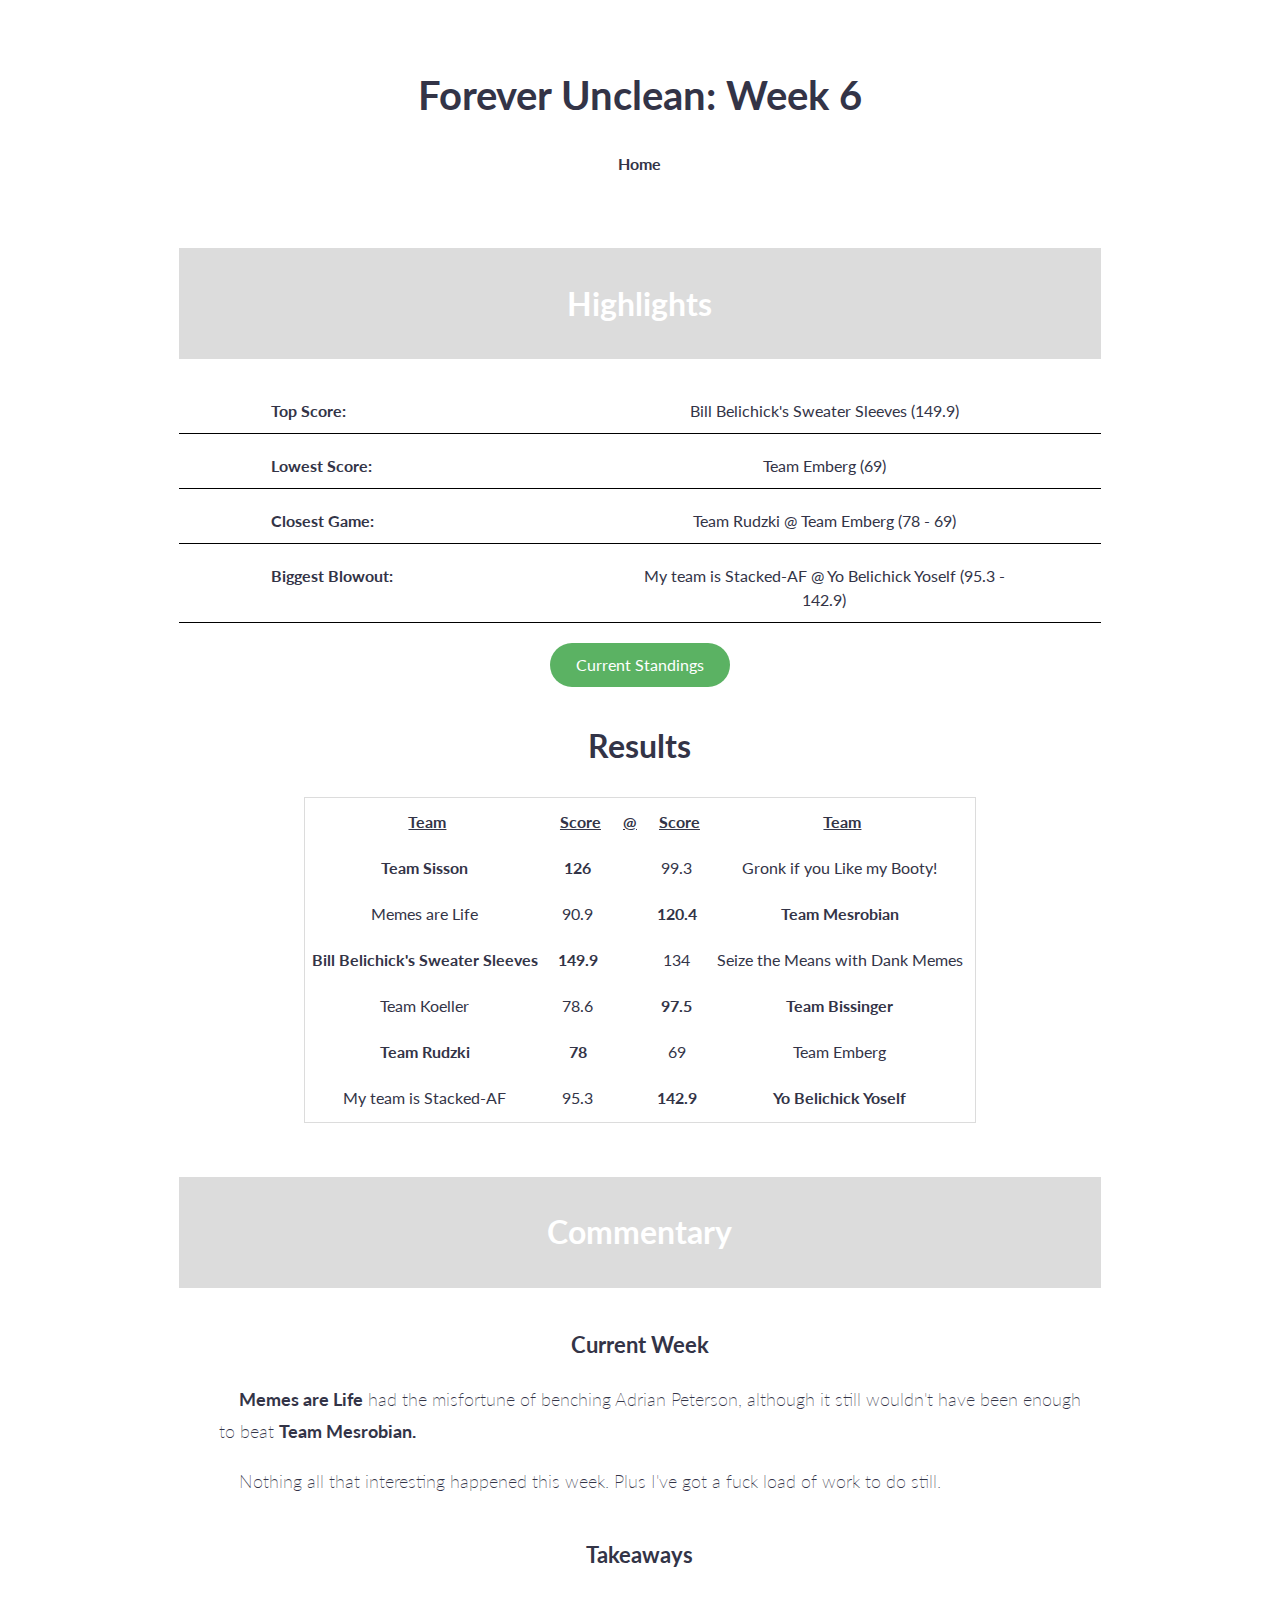
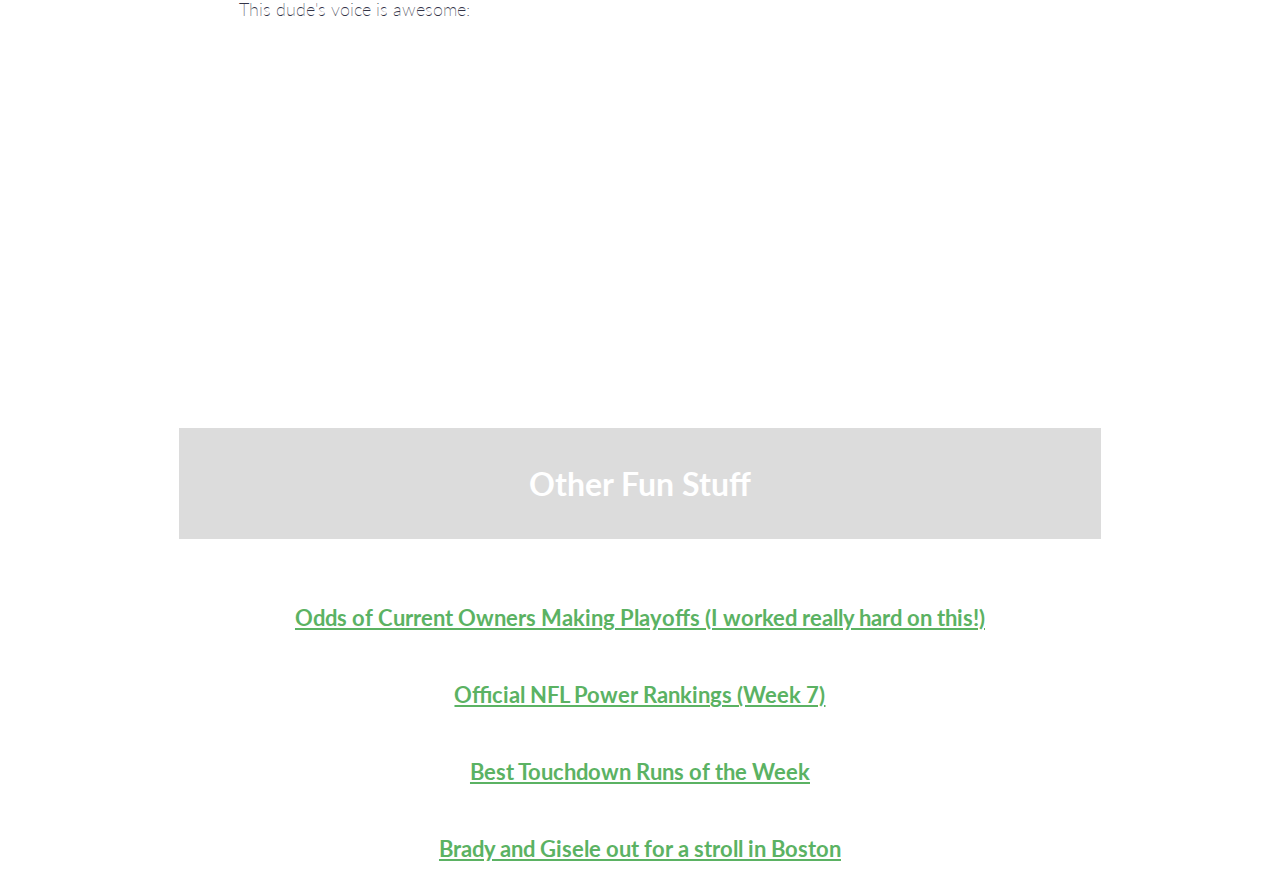
<file: week-6.html>
<!DOCTYPE html>
  <html>
  <head>
    <meta charset="utf-8">
    <title>Week 6</title>
    <link rel="stylesheet" type="text/css" href="./css/normalize.css">
    <link rel="stylesheet" type="text/css" href="./css/styles.css">
    <link rel="stylesheet" type="text/css" href="./css/simple-grid.css">
    <link rel="stylesheet" href="http://code.ionicframework.com/ionicons/2.0.1/css/ionicons.min.css">
    <!-- Font Awesome -->
    <link rel="stylesheet" type="text/css" href="https://maxcdn.bootstrapcdn.com/font-awesome/4.7.0/css/font-awesome.min.css">
  </head>


  <body>
    <!-- Banner Section -->
    <div class="container header">
      <div class="row">
        <div class="col-12 center">
          <h1>Forever Unclean: Week 6</h1>
          <h5><a href="./index.html">Home</a></h5>
        </div>
      </div>
    </div>

    <!-- Highlights -->
    <div class="container highlights" id="j-highlights">
      <div class="row">
        <div class="col-12 center">
          <div class="highlights-header">
            <h2>
              Highlights
            </h2>
          </div>
          <div class="highlights-row" id="j-highlights-row">
            <div class="top-score flex-row">
              <div class="table-label">
                Top Score:
              </div>
              <div class="table-copy">
                Bill Belichick's Sweater Sleeves (149.9)
              </div>
            </div>
            <div class="lowest-score flex-row">
              <div class="table-label">
                Lowest Score:
              </div>
              <div class="table-copy">
                Team Emberg (69)
              </div>
            </div>
            <div class="closest-game flex-row">
              <div class="table-label">
                Closest Game:
              </div>
              <div class="table-copy">
                Team Rudzki @ Team Emberg (78 - 69)
              </div>
            </div>
            <div class="biggest-blowout flex-row">
              <div class="table-label">
                Biggest Blowout:
              </div>
              <div class="table-copy">
                My team is Stacked-AF @ Yo Belichick Yoself (95.3 - 142.9)
              </div>
            </div>
            <div class="espn-standings center">
              <div class="standings-btn">
                <a target="_blank" href="http://games.espn.com/ffl/standings?leagueId=287614&seasonId=2017">
                  Current Standings
                </a>
              </div>

            </div>


            <!-- Start Table-->
            <div class="row center">
              <div class="col-12">
                <h2>Results</h2>
                <table class="results-tbl">
                  <thead>
                    <th>Team</th>
                    <th>Score</th>
                    <th>@</th>
                    <th>Score</th>
                    <th>Team</th>
                  </thead>
                  <tr>
                    <td><span class="bold">Team Sisson</span></td>
                    <td><span class="bold">126</span></td>
                    <td></td>
                    <td>99.3</td>
                    <td>Gronk if you Like my Booty!</td>
                  </tr>
                  <tr>
                    <td>Memes are Life</td>
                    <td>90.9</td>
                    <td></td>
                    <td><span class="bold">120.4</span></td>
                    <td><span class="bold">Team Mesrobian</span></td>
                  </tr>
                  <tr>
                    <td><span class="bold">Bill Belichick's Sweater Sleeves</span></td>
                    <td><span class="bold">149.9</span></td>
                    <td></td>
                    <td>134</td>
                    <td>Seize the Means with Dank Memes</td>
                  </tr>
                  <tr>
                    <td>Team Koeller</td>
                    <td>78.6</td>
                    <td></td>
                    <td><span class="bold">97.5</td>
                    <td><span class="bold">Team Bissinger</td>
                  </tr>
                  <tr>
                    <td><span class="bold">Team Rudzki</span></td>
                    <td><span class="bold">78</span></td>
                    <td></td>
                    <td>69</td>
                    <td>Team Emberg</td>
                  </tr>
                  <tr>
                    <td>My team is Stacked-AF</td>
                    <td>95.3</td>
                    <td></td>
                    <td><span class="bold">142.9</span></td>
                    <td><span class="bold">Yo Belichick Yoself</span></td>
                  </tr>
                </table>
              </div>

            </div>

            </div>
          </div>
        </div>


      </div>
      <!-- End Highlights -->

      <!-- Thoughts and Commentary -->
      <div class="container commentary" id="j-commentary">
        <div class="row">
          <div class="col-12 center">
            <div class="commentary-header">
              <h2>
                Commentary
              </h2>
            </div>
            <div class="commentary-row" id="j-commentary-row">
              <div class="current-week">
                <h3>Current Week</h3>
                <ul>
                  <li>
                    <p><i class="ion-ios-americanfootball"></i>
                      <span class="bold">Memes are Life</span> had the misfortune of benching Adrian Peterson, although it still wouldn't have been enough to beat <span class="bold">Team Mesrobian.</span>
                    </p>

                  </li>
                  <li>
                    <p><i class="ion-ios-americanfootball"></i>
                     Nothing all that interesting happened this week. Plus I've got a fuck load of work to do still.
                    </p>
                  </li>
                </ul>
              </div>
              <div class="next-week">
                <h3>
                  Takeaways
                </h3>
                <ul>
                  <li>
                    <p><i class="ion-ios-americanfootball-outline"></i>
                       This dude's voice is awesome: <br/>
                       <div class="text-align:center;margin:auto;">
                         <iframe width="560" height="315" src="https://www.youtube.com/embed/cldjXr4LyUE" frameborder="0" allowfullscreen></iframe>
                       </div>
                       
                    </p>
                  </li>
                        
                       
                </ul>
               </div>
              </div>
            </div>
          </div>
        </div>

            <!-- End Thoughts/Commentary -->


            <!-- Other Resources -->
            <div class="container entertainment" id="j-entertainment">
              <div class="row">
                <div class="col-12 center">
                  <div class="entertainment-header">
                    <h2>
                      Other Fun Stuff
                    </h2>
                  </div>
                  <div class="entertainment-row" id="j-entertainment-row">
                    <div class="entertainment-row-item">
                        <a href="https://www.youtube.com/watch?v=dQw4w9WgXcQ">
                          <h3>
                            Odds of Current Owners Making Playoffs (I worked really hard on this!)
                          </h3>
                        </a>
                      </div>
                    <div class="entertainment-row-item">
                      <a href="http://i0.kym-cdn.com/entries/icons/original/000/016/212/manning.png" target="_blank">
                        <h3>Official NFL Power Rankings (Week 7)</h3></a>
                      </div>
                      <div class="entertainment-row-item">
                        <a href="http://i0.kym-cdn.com/entries/icons/original/000/016/212/manning.png" target="_blank"><h3>
                          Best Touchdown Runs of the Week
                        </h3></a>
                      </div>

                      <div class="entertainment-row-item">
                        <a href="https://pbs.twimg.com/media/BwO9s4RCEAA5dG5.png">
                          <h3>Brady and Gisele out for a stroll in Boston</h3>
                        </a>

                      </div>

                    </div>

                  </div>
                </div>

              </div>
              <!-- End Other Resources -->



              <script
              src="https://code.jquery.com/jquery-3.2.1.min.js"
              integrity="sha256-hwg4gsxgFZhOsEEamdOYGBf13FyQuiTwlAQgxVSNgt4="
              crossorigin="anonymous"></script>
              <script src="./js/script.js"></script>
            </body>
            </html>
</file>
<file: css/styles.css>
@import url('https://fonts.googleapis.com/css?family=Montserrat|Open+Sans|Roboto');


body {
}


.color-white {
	color:#fff;
}



.highlights-header, .commentary-header, .entertainment-header {
	margin-bottom:40px;
	background-color: gainsboro;
	padding:5px;
}

.highlights-header:hover, .commentary-header:hover, .entertainment-header:hover {
	background-color: #5bb263;
	cursor: pointer;
}

.highlights-header h2, .commentary-header h2, .entertainment-header h2 {
	color:#fff;
}

.highlights-row, .commentary-row, .entertainment-row {
	margin-top:10px;
}

.week-row {
  background-color: lightgray;
  text-align: center;
  font-weight:bold;
  width:80%;
  color:white;
  padding:20px;
  display:flex;
  justify-content: center;
  align-items: center;
  margin-bottom:10px;
  border: 1px solid black;
}


.week {
  color:#fff;
}

.active {
  background-color: #5bb263;
}



.active:hover {
  cursor: pointer;
  background-color: #0b300e;
}

.displaying {
	background-color: #5bb263;
}

.flex-row {
	display:flex;
	justify-content: space-between;
	align-items: center;
	margin-bottom: 20px;
	padding-bottom: 10px;
	border-bottom: 1px solid black;
	padding-left: 10%;
	padding-right: 10%;
}

.flex-row div {
	align-self: flex-start;
}

.table-label {
	font-weight:bold;
}

.bold {
	font-weight:bold;
}

.table-copy {
	width:50%;
}

.standings-btn {
	background-color: #5bb263;
	width: 160px;
	margin:auto;
	padding: 10px;
	border-radius: 30px;
}

.standings-btn a{
	color:#fff;
	text-decoration:none;
}

a {
	text-decoration: none;
}

.container {
	margin-top:30px!important;
}

ul {
	list-style: none;
}

i {
	margin-right: 20px;
}

p {
	text-align: left;
}

.next-week {
	margin-top: 40px;
}

.entertainment-row {
	display: flex;
	flex-flow: column;
	align-items: center;
	justify-content: center;
}


.entertainment-row-item a {
	text-decoration-style: wavy;
	text-decoration: underline;
	color: #5bb263;

}

.entertainment-row-item h3 {
	color: #5bb263;
}

.table-hr {
	font-weight:bold;
}

.results {
	margin-top:20px;
	padding-top:20px;
}

th {
	padding:10px;
	text-decoration: underline;
}

td {
	margin:10px;
	padding:10px;
	padding-left:5px;
}

.results-tbl {
	margin:auto;
	border:1px solid gainsboro;
}

.decorated-link {
	font-weight:bold;
	color:#5bb263;
}
</file>
<file: css/simple-grid.css>
/**
*** SIMPLE GRID
*** (C) ZACH COLE 2016
**/

@import url(https://fonts.googleapis.com/css?family=Lato:400,300,300italic,400italic,700,700italic);

/* UNIVERSAL */

html,
body {
  height: 100%;
  width: 100%;
  margin: 0;
  padding: 0;
  left: 0;
  top: 0;
  font-size: 100%;
}

/* ROOT FONT STYLES */

* {
  font-family: 'Lato', Helvetica, sans-serif;
  color: #333447;
  line-height: 1.5;
}

/* TYPOGRAPHY */

h1 {
  font-size: 2.5rem;
}

h2 {
  font-size: 2rem;
}

h3 {
  font-size: 1.375rem;
}

h4 {
  font-size: 1.125rem;
}

h5 {
  font-size: 1rem;
}

h6 {
  font-size: 0.875rem;
}

p {
  font-size: 1.125rem;
  font-weight: 200;
  line-height: 1.8;
}

.font-light {
  font-weight: 300;
}

.font-regular {
  font-weight: 400;
}

.font-heavy {
  font-weight: 700;
}

/* POSITIONING */

.left {
  text-align: left;
}

.right {
  text-align: right;
}

.center {
  text-align: center;
  margin-left: auto;
  margin-right: auto;
}

.justify {
  text-align: justify;
}

/* ==== GRID SYSTEM ==== */

.container {
  width: 90%;
  margin-left: auto;
  margin-right: auto;
}

.row {
  position: relative;
  width: 100%;
}

.row [class^="col"] {
  float: left;
  margin: 0.5rem 2%;
  min-height: 0.125rem;
}

.col-1,
.col-2,
.col-3,
.col-4,
.col-5,
.col-6,
.col-7,
.col-8,
.col-9,
.col-10,
.col-11,
.col-12 {
  width: 96%;
}

.col-1-sm {
  width: 4.33%;
}

.col-2-sm {
  width: 12.66%;
}

.col-3-sm {
  width: 21%;
}

.col-4-sm {
  width: 29.33%;
}

.col-5-sm {
  width: 37.66%;
}

.col-6-sm {
  width: 46%;
}

.col-7-sm {
  width: 54.33%;
}

.col-8-sm {
  width: 62.66%;
}

.col-9-sm {
  width: 71%;
}

.col-10-sm {
  width: 79.33%;
}

.col-11-sm {
  width: 87.66%;
}

.col-12-sm {
  width: 96%;
}

.row::after {
	content: "";
	display: table;
	clear: both;
}

.hidden-sm {
  display: none;
}

@media only screen and (min-width: 33.75em) {  /* 540px */
  .container {
    width: 80%;
  }
}

@media only screen and (min-width: 45em) {  /* 720px */
  .col-1 {
    width: 4.33%;
  }

  .col-2 {
    width: 12.66%;
  }

  .col-3 {
    width: 21%;
  }

  .col-4 {
    width: 29.33%;
  }

  .col-5 {
    width: 37.66%;
  }

  .col-6 {
    width: 46%;
  }

  .col-7 {
    width: 54.33%;
  }

  .col-8 {
    width: 62.66%;
  }

  .col-9 {
    width: 71%;
  }

  .col-10 {
    width: 79.33%;
  }

  .col-11 {
    width: 87.66%;
  }

  .col-12 {
    width: 96%;
  }

  .hidden-sm {
    display: block;
  }
}

@media only screen and (min-width: 60em) { /* 960px */
  .container {
    width: 75%;
    max-width: 60rem;
  }
}
</file>
